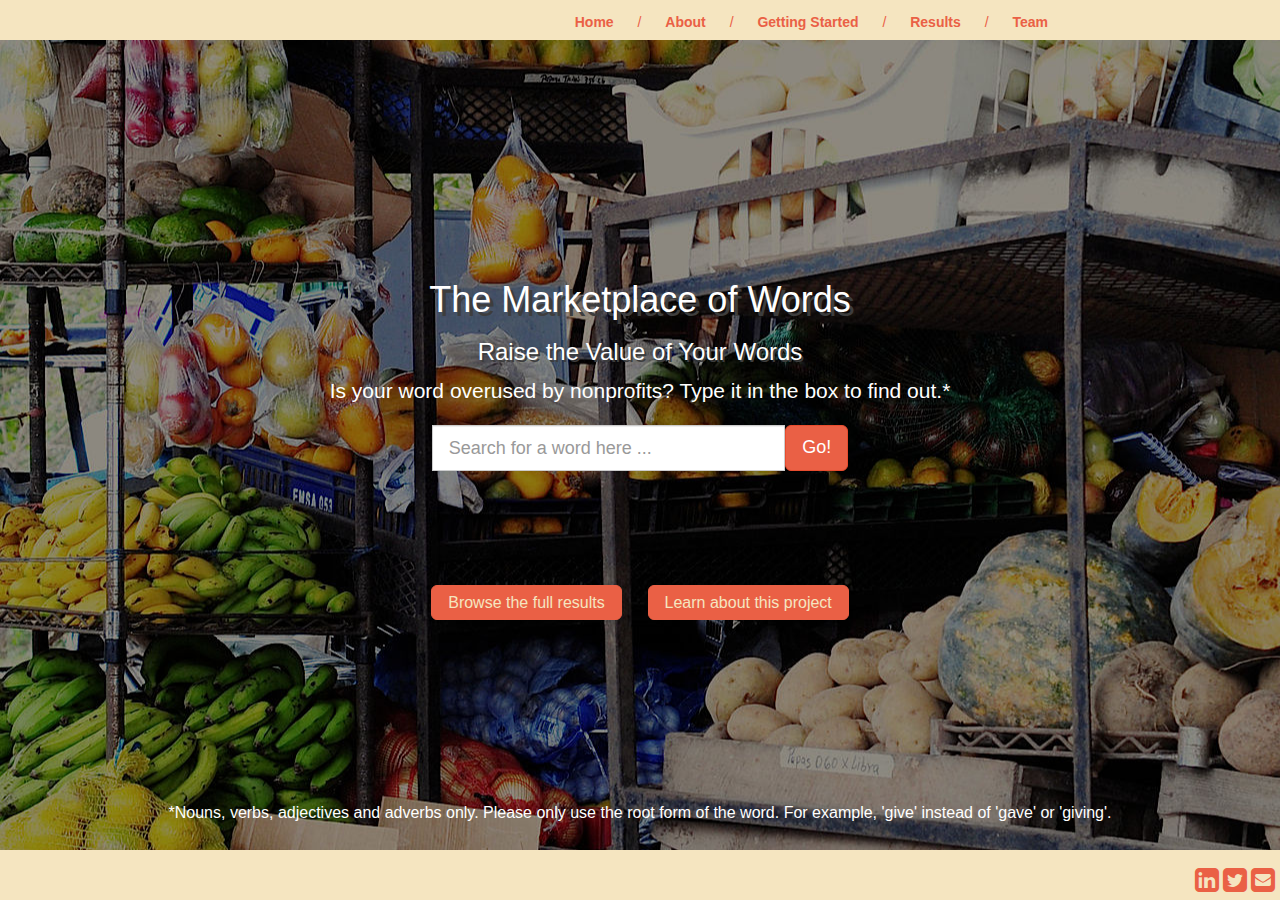
<file: index.html>
<head>
  <meta charset="utf-8">
  <meta http-equiv="X-UA-Compatible" content="IE=edge">
  <meta name="viewport" content="width=device-width, initial-scale=1.0">
  <meta name="description" content="We created The Marketplace of Words so that nonprofits can get the most value out of their words. We counted the words nonprofits use on their websites, and found the 1000 most frequently used adjectives, adverbs, nouns and verbs. We also looked at which pronouns nonprofits use the most on their websites.">
    <meta name="author" content="Tessa Srebro">
  <link rel="shortcut icon" href="../../docs-assets/ico/favicon.png">

  <title>The Marketplace of Words</title>

  <!-- Bootstrap core CSS -->
  <link href="/assets/css/main.css" rel="stylesheet">
  <link href="//maxcdn.bootstrapcdn.com/font-awesome/4.1.0/css/font-awesome.min.css" rel="stylesheet">

  <!-- HTML5 shim and Respond.js IE8 support of HTML5 elements and media queries -->
  <!--[if lt IE 9]>
    <script src="https://oss.maxcdn.com/libs/html5shiv/3.7.0/html5shiv.js"></script>
    <script src="https://oss.maxcdn.com/libs/respond.js/1.3.0/respond.min.js"></script>
  <![endif]-->
  <script>
    (function(i,s,o,g,r,a,m){i['GoogleAnalyticsObject']=r;i[r]=i[r]||function(){
    (i[r].q=i[r].q||[]).push(arguments)},i[r].l=1*new Date();a=s.createElement(o),
    m=s.getElementsByTagName(o)[0];a.async=1;a.src=g;m.parentNode.insertBefore(a,m)
    })(window,document,'script','//www.google-analytics.com/analytics.js','ga');

    ga('create', 'UA-53338718-1', 'auto');
    ga('send', 'pageview');

  </script>
</head>

<body>
  <div class="site-wrapper image-bg">
    <div class="site-wrapper-inner">
      <div class="cover-container">
        <div class="masthead clearfix">
          <div class="inner">
            <ul class="nav masthead-nav">
              <li class="active"><a href="index.html">Home</a></li>
              <li>/</li>
              <li><a href="about-project.html">About</a>
              </li>
              <li>/</li>
              <li><a href="getting_started.html">Getting Started</a></li>
              <li>/</li>
              <li><a href="results.html">Results</a>
              </li>
              <li>/</li>
              <li><a href="team.html">Team</a>
              </li>
            </ul>
          </div>
        </div>

        <div class="inner cover">
          <h1 class="cover-heading">The Marketplace of Words</h1>
          <h3 class="cover-subheading">Raise the Value of Your Words</h3>
          <p class="lead">Is your word overused by nonprofits? Type it in the box to find out.*</p>
          <div id="word-search"></div>
        </div>
      </div>
      <div class="main-buttons">
      <p class="lead">
        <a href="results.html" class="btn btn-lg btn-default">Browse the full results</a>
        <a href="about-project.html" class="btn btn-lg btn-default">Learn about this project</a>
      </p>
    </div>
      <div class="mastfoot">
          <p>
            *Nouns, verbs, adjectives and adverbs only. Please only use the root form of the word. For example, 'give' instead of 'gave' or 'giving'.
          </p>
      </div>
    </div>
</div>
<div class="connect">
  <a href="http://www.linkedin.com/in/tsrebro/"><i class="fa fa-linkedin-square fa-2x"></i></a>
  <a href="http://www.twitter.com/poet_tess"><i class="fa fa-twitter-square fa-2x"></i></a>
  <a href="mailto:t.srebro@gmail.com"><i class="fa fa-envelope-square fa-2x"></i></a>
</div>



  <!-- Bootstrap core JavaScript
  ================================================== -->
  <!-- Placed at the end of the document so the pages load faster -->
  <script src="https://code.jquery.com/jquery-1.10.2.min.js"></script>
  <script src="//cdnjs.cloudflare.com/ajax/libs/twitter-bootstrap/3.1.1/js/bootstrap.min.js"></script>
  <script src="assets/js/main.js"></script>



</body>
</file>
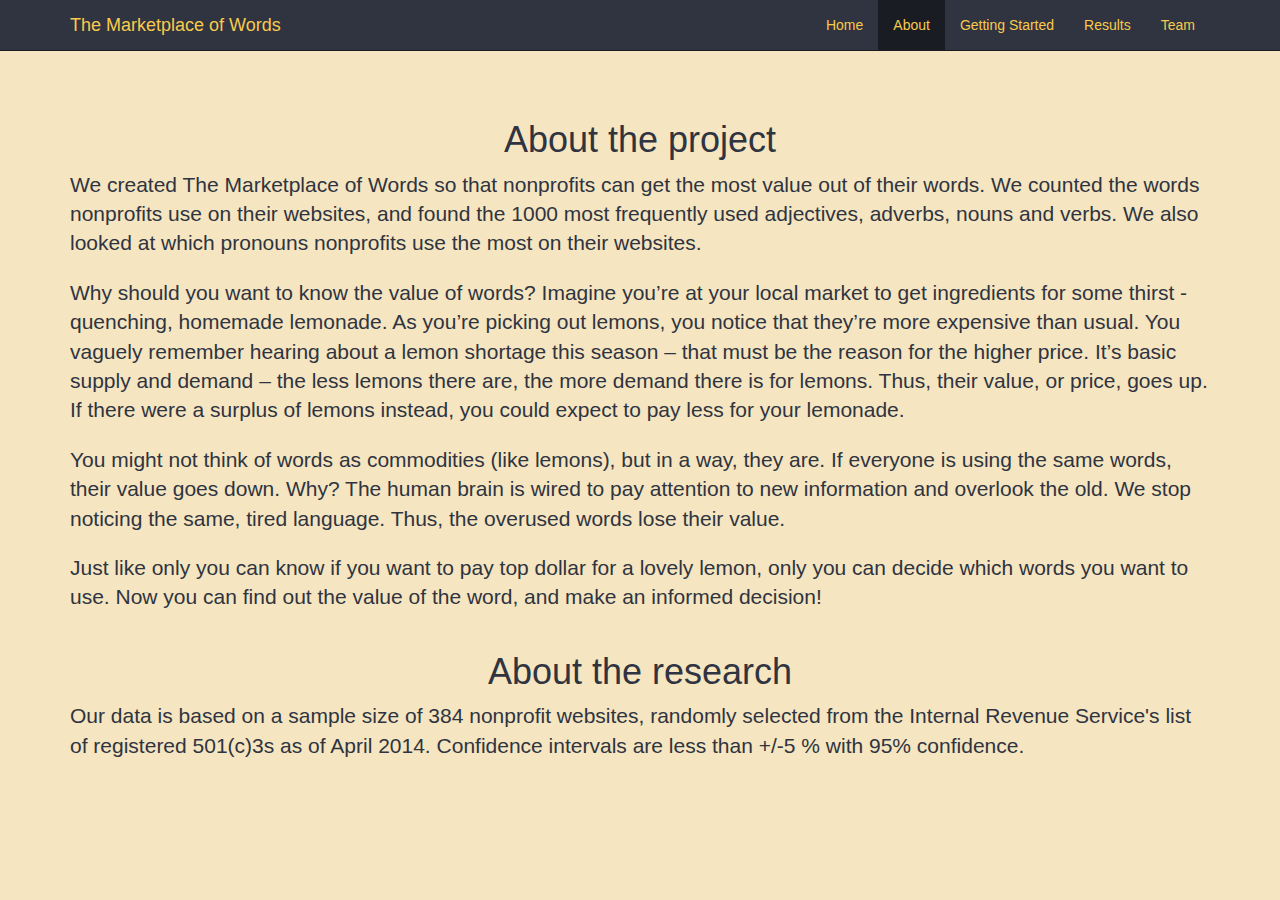
<file: about-project.html>
<!DOCTYPE html>
<html lang="en">

<head>
    <meta charset="utf-8">
    <meta http-equiv="X-UA-Compatible" content="IE=edge">
    <meta name="viewport" content="width=device-width, initial-scale=1.0">
    <meta name="description" content="We created The Marketplace of Words so that nonprofits can get the most value out of their words. We counted the words nonprofits use on their websites, and found the 1000 most frequently used adjectives, adverbs, nouns and verbs. We also looked at which pronouns nonprofits use the most on their websites.">
    <meta name="author" content="Tessa Srebro">
    <link rel="shortcut icon" href="../../docs-assets/ico/favicon.png">

    <title>The Marketplace of Words - About the project</title>

    <!-- Custom styles for this template -->
    <link href="assets/css/main.css" rel="stylesheet">

    <!-- HTML5 shim and Respond.js IE8 support of HTML5 elements and media queries -->
    <!--[if lt IE 9]>
      <script src="https://oss.maxcdn.com/libs/html5shiv/3.7.0/html5shiv.js"></script>
      <script src="https://oss.maxcdn.com/libs/respond.js/1.3.0/respond.min.js"></script>
    <![endif]-->
    <script>
      (function(i,s,o,g,r,a,m){i['GoogleAnalyticsObject']=r;i[r]=i[r]||function(){
      (i[r].q=i[r].q||[]).push(arguments)},i[r].l=1*new Date();a=s.createElement(o),
      m=s.getElementsByTagName(o)[0];a.async=1;a.src=g;m.parentNode.insertBefore(a,m)
      })(window,document,'script','//www.google-analytics.com/analytics.js','ga');

      ga('create', 'UA-53338718-1', 'auto');
      ga('send', 'pageview');

    </script>
</head>

<body>

    <div class="navbar navbar-inverse navbar-fixed-top" role="navigation">
        <div class="container">
            <div class="navbar-header">
                <button type="button" class="navbar-toggle" data-toggle="collapse" data-target=".navbar-collapse">
                    <span class="sr-only">Toggle navigation</span>
                    <span class="icon-bar"></span>
                    <span class="icon-bar"></span>
                    <span class="icon-bar"></span>
                </button>
                <span class="navbar-brand"><a href="index.html">The Marketplace of Words</a>
            </div>
            <div class="collapse navbar-collapse">
                <ul class="nav navbar-nav">
                    <li><a href="index.html">Home</a>
                    </li>
                    <li class="active"><a href="about-project.html">About</a>
                    </li>
                    <li><a href="getting_started.html">Getting Started</a></li>
                    <li><a href="results.html">Results</a>
                    <li><a href="team.html">Team</a>
                    </li>
                </ul>
            </div>
            <!--/.nav-collapse -->
        </div>
    </div>

    <div id="main">
      <div class="container">
        <h1>About the project</h1>
        <p class="lead text-left">
					We created The Marketplace of Words so that nonprofits can get the most value out of their words. We counted the words nonprofits use on their websites, and found the 1000 most frequently used adjectives, adverbs, nouns and verbs. We also looked at which pronouns nonprofits use the most on their websites.
        </p>
        <p class="lead text-left">
					Why should you want to know the value of words? Imagine you’re at your local market to get ingredients for some thirst -quenching, homemade lemonade. As you’re picking out lemons, you notice that they’re more expensive than usual. You vaguely remember hearing about a lemon shortage this season – that must be the reason for the higher price. It’s basic supply and demand – the less lemons there are, the more demand there is for lemons. Thus, their value, or price, goes up. If there were a surplus of lemons instead, you could expect to pay less for your lemonade.
        </p>
        <p class="lead text-left">
          You might not think of words as commodities (like lemons), but in a way, they are. If everyone is using the same words, their value goes down. Why? The human brain is wired to pay attention to new information and overlook the old. We stop noticing the same, tired language. Thus, the overused words lose their value.
        </p>
				<p class="lead text-left">
					Just like only you can know if you want to pay top dollar for a lovely lemon, only you can decide which words you want to use. Now you can find out the value of the word, and make an informed decision!
				</p>
      </div>
      <div class="container">
        <h1>About the research</h1>
        <p class="lead text-left">
        Our data is based on a sample size of 384 nonprofit websites, randomly selected from the Internal Revenue Service's list of registered 501(c)3s as of April 2014. Confidence intervals are less than +/-5 % with 95% confidence.
        </p>
      </div>
    </div>
    <!-- /.container -->


    <!-- Bootstrap core JavaScript
    ================================================== -->
    <!-- Placed at the end of the document so the pages load faster -->
    <script src="https://code.jquery.com/jquery-1.10.2.min.js"></script>
  <script src="//cdnjs.cloudflare.com/ajax/libs/twitter-bootstrap/3.1.1/js/bootstrap.min.js"></script>




</body>

</html>
</file>
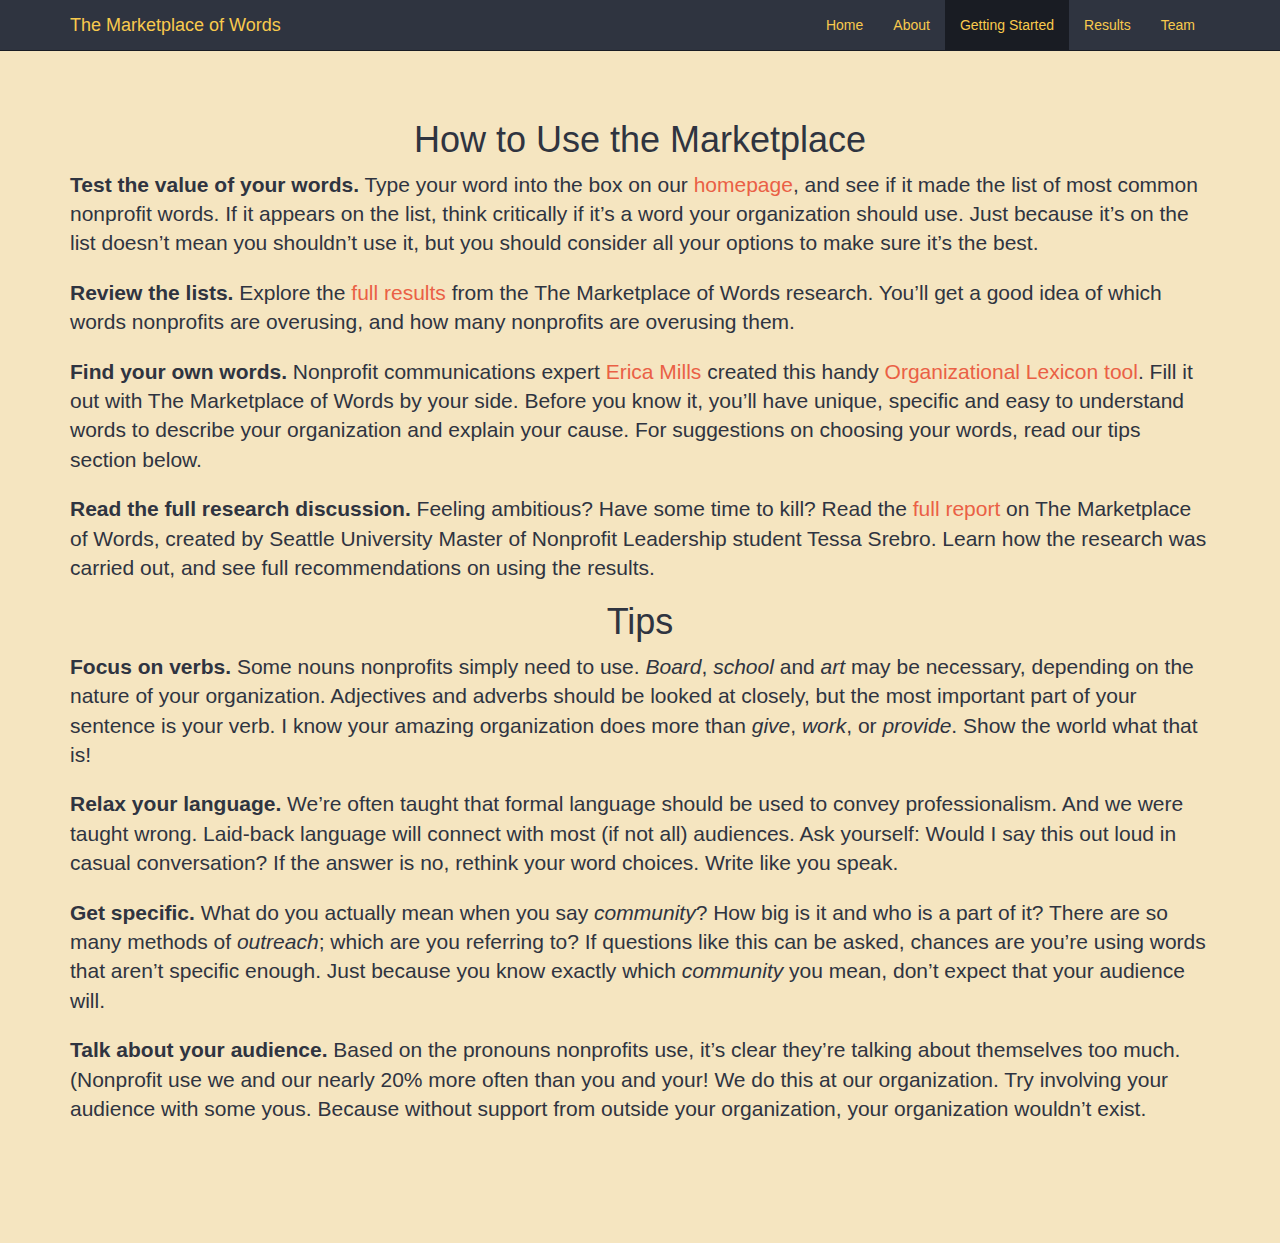
<file: getting_started.html>
<!DOCTYPE html>
<html lang="en">

<head>
    <meta charset="utf-8">
    <meta http-equiv="X-UA-Compatible" content="IE=edge">
    <meta name="viewport" content="width=device-width, initial-scale=1.0">
    <meta name="description" content="We created The Marketplace of Words so that nonprofits can get the most value out of their words. We counted the words nonprofits use on their websites, and found the 1000 most frequently used adjectives, adverbs, nouns and verbs. We also looked at which pronouns nonprofits use the most on their websites.">
    <meta name="author" content="Tessa Srebro">
    <link rel="shortcut icon" href="../../docs-assets/ico/favicon.png">

    <title>The Marketplace of Words - Getting Started</title>

    <!-- Custom styles for this template -->
    <link href="assets/css/main.css" rel="stylesheet">

    <!-- HTML5 shim and Respond.js IE8 support of HTML5 elements and media queries -->
    <!--[if lt IE 9]>
      <script src="https://oss.maxcdn.com/libs/html5shiv/3.7.0/html5shiv.js"></script>
      <script src="https://oss.maxcdn.com/libs/respond.js/1.3.0/respond.min.js"></script>
    <![endif]-->
    <script>
      (function(i,s,o,g,r,a,m){i['GoogleAnalyticsObject']=r;i[r]=i[r]||function(){
      (i[r].q=i[r].q||[]).push(arguments)},i[r].l=1*new Date();a=s.createElement(o),
      m=s.getElementsByTagName(o)[0];a.async=1;a.src=g;m.parentNode.insertBefore(a,m)
      })(window,document,'script','//www.google-analytics.com/analytics.js','ga');

      ga('create', 'UA-53338718-1', 'auto');
      ga('send', 'pageview');

    </script>
</head>

<body>

    <div class="navbar navbar-inverse navbar-fixed-top" role="navigation">
        <div class="container">
            <div class="navbar-header">
                <button type="button" class="navbar-toggle" data-toggle="collapse" data-target=".navbar-collapse">
                    <span class="sr-only">Toggle navigation</span>
                    <span class="icon-bar"></span>
                    <span class="icon-bar"></span>
                    <span class="icon-bar"></span>
                </button>
                <span class="navbar-brand"><a href="index.html">The Marketplace of Words</a>
            </div>
            <div class="collapse navbar-collapse">
                <ul class="nav navbar-nav">
                    <li><a href="index.html">Home</a>
                    </li>
                    <li><a href="about-project.html">About</a>
                    </li>
                    <li class="active"><a href="getting_started.html">Getting Started</a></li>
                    <li><a href="results.html">Results</a>
                    <li><a href="team.html">Team</a>
                    </li>
                </ul>
            </div>
            <!--/.nav-collapse -->
        </div>
    </div>

    <div id="main">
      <div class="container">
        <h1>How to Use the Marketplace</h1>
        <p class="lead text-left">
          <strong>Test the value of your words.</strong> Type your word into the box on our <a href="index.html">homepage</a>, and see if it made the list of most common nonprofit words. If it appears on the list, think critically if it’s a word your organization should use. Just because it’s on the list doesn’t mean you shouldn’t use it, but you should consider all your options to make sure it’s the best.
        </p>
        <p class="lead text-left">
          <strong>Review the lists.</strong> Explore the <a href="results.html">full results</a> from the The Marketplace of Words research. You’ll get a good idea of which words nonprofits are overusing, and how many nonprofits are overusing them.
        </p>
        <p class="lead text-left">
          <strong>Find your own words.</strong> Nonprofit communications expert <a href="http://www.claxonmarketing.com/about/about-erica/">Erica Mills</a> created this handy <a href="http://www.slideshare.net/ClaxonMarketing/org-lexicon-v1">Organizational Lexicon tool</a>. Fill it out with The Marketplace of Words by your side. Before you know it, you’ll have unique, specific and easy to understand words to describe your organization and explain your cause. For suggestions on choosing your words, read our tips section below.
        </p>
        <p class="lead text-left">
          <strong>Read the full research discussion.</strong> Feeling ambitious? Have some time to kill? Read the <a href="https://s3-us-west-2.amazonaws.com/marketplace-of-words/The+Marketplace+of+Words+Paper_TSrebro.pdf">full report</a> on The Marketplace of Words, created by Seattle University Master of Nonprofit Leadership student Tessa Srebro. Learn how the research was carried out, and see full recommendations on using the results.
        </p>
        <h1>Tips</h1>
        <p class="lead text-left">
          <strong>Focus on verbs.</strong> Some nouns nonprofits simply need to use. <em>Board</em>, <em>school</em> and <em>art</em> may be necessary, depending on the nature of your organization. Adjectives and adverbs should be looked at closely, but the most important part of your sentence is your verb. I know your amazing organization does more than <em>give</em>, <em>work</em>, or <em>provide</em>. Show the world what that is!
        </p>
        <p class="lead text-left">
          <strong>Relax your language.</strong> We’re often taught that formal language should be used to convey professionalism. And we were taught wrong. Laid-back language will connect with most (if not all) audiences. Ask yourself: Would I say this out loud in casual conversation? If the answer is no, rethink your word choices. Write like you speak.
        </p>
        <p class="lead text-left">
          <strong>Get specific.</strong> What do you actually mean when you say <em>community</em>? How big is it and who is a part of it? There are so many methods of <em>outreach</em>; which are you referring to? If questions like this can be asked, chances are you’re using words that aren’t specific enough. Just because you know exactly which <em>community</em> you mean, don’t expect that your audience will.
        </p>
        <p class="lead text-left">
          <strong>Talk about your audience.</strong> Based on the pronouns nonprofits use, it’s clear they’re talking about themselves too much. (Nonprofit use we and our nearly 20% more often than you and your! We do this at our organization. Try involving your audience with some yous. Because without support from outside your organization, your organization wouldn’t exist.
        </p>
      </div>
    </div>
    <!-- /.container -->


    <!-- Bootstrap core JavaScript
    ================================================== -->
    <!-- Placed at the end of the document so the pages load faster -->
    <script src="https://code.jquery.com/jquery-1.10.2.min.js"></script>
  <script src="//cdnjs.cloudflare.com/ajax/libs/twitter-bootstrap/3.1.1/js/bootstrap.min.js"></script>




</body>

</html>
</file>
<file: assets/css/main.css>
/* Generated by less 1.7.0 */
/*! normalize.css v3.0.0 | MIT License | git.io/normalize */
html {
  font-family: sans-serif;
  -ms-text-size-adjust: 100%;
  -webkit-text-size-adjust: 100%;
}
body {
  margin: 0;
}
article,
aside,
details,
figcaption,
figure,
footer,
header,
hgroup,
main,
nav,
section,
summary {
  display: block;
}
audio,
canvas,
progress,
video {
  display: inline-block;
  vertical-align: baseline;
}
audio:not([controls]) {
  display: none;
  height: 0;
}
[hidden],
template {
  display: none;
}
a {
  background: transparent;
}
a:active,
a:hover {
  outline: 0;
}
abbr[title] {
  border-bottom: 1px dotted;
}
b,
strong {
  font-weight: bold;
}
dfn {
  font-style: italic;
}
h1 {
  font-size: 2em;
  margin: 0.67em 0;
}
mark {
  background: #ff0;
  color: #000;
}
small {
  font-size: 80%;
}
sub,
sup {
  font-size: 75%;
  line-height: 0;
  position: relative;
  vertical-align: baseline;
}
sup {
  top: -0.5em;
}
sub {
  bottom: -0.25em;
}
img {
  border: 0;
}
svg:not(:root) {
  overflow: hidden;
}
figure {
  margin: 1em 40px;
}
hr {
  -moz-box-sizing: content-box;
  box-sizing: content-box;
  height: 0;
}
pre {
  overflow: auto;
}
code,
kbd,
pre,
samp {
  font-family: monospace, monospace;
  font-size: 1em;
}
button,
input,
optgroup,
select,
textarea {
  color: inherit;
  font: inherit;
  margin: 0;
}
button {
  overflow: visible;
}
button,
select {
  text-transform: none;
}
button,
html input[type="button"],
input[type="reset"],
input[type="submit"] {
  -webkit-appearance: button;
  cursor: pointer;
}
button[disabled],
html input[disabled] {
  cursor: default;
}
button::-moz-focus-inner,
input::-moz-focus-inner {
  border: 0;
  padding: 0;
}
input {
  line-height: normal;
}
input[type="checkbox"],
input[type="radio"] {
  box-sizing: border-box;
  padding: 0;
}
input[type="number"]::-webkit-inner-spin-button,
input[type="number"]::-webkit-outer-spin-button {
  height: auto;
}
input[type="search"] {
  -webkit-appearance: textfield;
  -moz-box-sizing: content-box;
  -webkit-box-sizing: content-box;
  box-sizing: content-box;
}
input[type="search"]::-webkit-search-cancel-button,
input[type="search"]::-webkit-search-decoration {
  -webkit-appearance: none;
}
fieldset {
  border: 1px solid #c0c0c0;
  margin: 0 2px;
  padding: 0.35em 0.625em 0.75em;
}
legend {
  border: 0;
  padding: 0;
}
textarea {
  overflow: auto;
}
optgroup {
  font-weight: bold;
}
table {
  border-collapse: collapse;
  border-spacing: 0;
}
td,
th {
  padding: 0;
}
@media print {
  * {
    text-shadow: none !important;
    color: #000 !important;
    background: transparent !important;
    box-shadow: none !important;
  }
  a,
  a:visited {
    text-decoration: underline;
  }
  a[href]:after {
    content: " (" attr(href) ")";
  }
  abbr[title]:after {
    content: " (" attr(title) ")";
  }
  a[href^="javascript:"]:after,
  a[href^="#"]:after {
    content: "";
  }
  pre,
  blockquote {
    border: 1px solid #999;
    page-break-inside: avoid;
  }
  thead {
    display: table-header-group;
  }
  tr,
  img {
    page-break-inside: avoid;
  }
  img {
    max-width: 100% !important;
  }
  p,
  h2,
  h3 {
    orphans: 3;
    widows: 3;
  }
  h2,
  h3 {
    page-break-after: avoid;
  }
  select {
    background: #fff !important;
  }
  .navbar {
    display: none;
  }
  .table td,
  .table th {
    background-color: #fff !important;
  }
  .btn > .caret,
  .dropup > .btn > .caret {
    border-top-color: #000 !important;
  }
  .label {
    border: 1px solid #000;
  }
  .table {
    border-collapse: collapse !important;
  }
  .table-bordered th,
  .table-bordered td {
    border: 1px solid #ddd !important;
  }
}
* {
  -webkit-box-sizing: border-box;
  -moz-box-sizing: border-box;
  box-sizing: border-box;
}
*:before,
*:after {
  -webkit-box-sizing: border-box;
  -moz-box-sizing: border-box;
  box-sizing: border-box;
}
html {
  font-size: 62.5%;
  -webkit-tap-highlight-color: rgba(0, 0, 0, 0);
}
body {
  font-family: "Helvetica Neue", Helvetica, Arial, sans-serif;
  font-size: 14px;
  line-height: 1.42857143;
  color: #2f3440;
  background-color: #f5e5c0;
}
input,
button,
select,
textarea {
  font-family: inherit;
  font-size: inherit;
  line-height: inherit;
}
a {
  color: #ea6045;
  text-decoration: none;
}
a:hover,
a:focus {
  color: #cc3517;
  text-decoration: underline;
}
a:focus {
  outline: thin dotted;
  outline: 5px auto -webkit-focus-ring-color;
  outline-offset: -2px;
}
figure {
  margin: 0;
}
img {
  vertical-align: middle;
}
.img-responsive,
.thumbnail > img,
.thumbnail a > img,
.carousel-inner > .item > img,
.carousel-inner > .item > a > img {
  display: block;
  max-width: 100%;
  height: auto;
}
.img-rounded {
  border-radius: 6px;
}
.img-thumbnail {
  padding: 4px;
  line-height: 1.42857143;
  background-color: #f5e5c0;
  border: 1px solid #dddddd;
  border-radius: 4px;
  -webkit-transition: all 0.2s ease-in-out;
  transition: all 0.2s ease-in-out;
  display: inline-block;
  max-width: 100%;
  height: auto;
}
.img-circle {
  border-radius: 50%;
}
hr {
  margin-top: 20px;
  margin-bottom: 20px;
  border: 0;
  border-top: 1px solid #f5e5c0;
}
.sr-only {
  position: absolute;
  width: 1px;
  height: 1px;
  margin: -1px;
  padding: 0;
  overflow: hidden;
  clip: rect(0, 0, 0, 0);
  border: 0;
}
h1,
h2,
h3,
h4,
h5,
h6,
.h1,
.h2,
.h3,
.h4,
.h5,
.h6 {
  font-family: inherit;
  font-weight: 500;
  line-height: 1.1;
  color: inherit;
}
h1 small,
h2 small,
h3 small,
h4 small,
h5 small,
h6 small,
.h1 small,
.h2 small,
.h3 small,
.h4 small,
.h5 small,
.h6 small,
h1 .small,
h2 .small,
h3 .small,
h4 .small,
h5 .small,
h6 .small,
.h1 .small,
.h2 .small,
.h3 .small,
.h4 .small,
.h5 .small,
.h6 .small {
  font-weight: normal;
  line-height: 1;
  color: #999999;
}
h1,
.h1,
h2,
.h2,
h3,
.h3 {
  margin-top: 20px;
  margin-bottom: 10px;
}
h1 small,
.h1 small,
h2 small,
.h2 small,
h3 small,
.h3 small,
h1 .small,
.h1 .small,
h2 .small,
.h2 .small,
h3 .small,
.h3 .small {
  font-size: 65%;
}
h4,
.h4,
h5,
.h5,
h6,
.h6 {
  margin-top: 10px;
  margin-bottom: 10px;
}
h4 small,
.h4 small,
h5 small,
.h5 small,
h6 small,
.h6 small,
h4 .small,
.h4 .small,
h5 .small,
.h5 .small,
h6 .small,
.h6 .small {
  font-size: 75%;
}
h1,
.h1 {
  font-size: 36px;
}
h2,
.h2 {
  font-size: 30px;
}
h3,
.h3 {
  font-size: 24px;
}
h4,
.h4 {
  font-size: 18px;
}
h5,
.h5 {
  font-size: 14px;
}
h6,
.h6 {
  font-size: 12px;
}
p {
  margin: 0 0 10px;
}
.lead {
  margin-bottom: 20px;
  font-size: 16px;
  font-weight: 200;
  line-height: 1.4;
}
@media (min-width: 768px) {
  .lead {
    font-size: 21px;
  }
}
small,
.small {
  font-size: 85%;
}
cite {
  font-style: normal;
}
.text-left {
  text-align: left;
}
.text-right {
  text-align: right;
}
.text-center {
  text-align: center;
}
.text-justify {
  text-align: justify;
}
.text-muted {
  color: #999999;
}
.text-primary {
  color: #ea6045;
}
a.text-primary:hover {
  color: #e23a1a;
}
.text-success {
  color: #3c763d;
}
a.text-success:hover {
  color: #2b542c;
}
.text-info {
  color: #31708f;
}
a.text-info:hover {
  color: #245269;
}
.text-warning {
  color: #8a6d3b;
}
a.text-warning:hover {
  color: #66512c;
}
.text-danger {
  color: #a94442;
}
a.text-danger:hover {
  color: #843534;
}
.bg-primary {
  color: #fff;
  background-color: #ea6045;
}
a.bg-primary:hover {
  background-color: #e23a1a;
}
.bg-success {
  background-color: #dff0d8;
}
a.bg-success:hover {
  background-color: #c1e2b3;
}
.bg-info {
  background-color: #d9edf7;
}
a.bg-info:hover {
  background-color: #afd9ee;
}
.bg-warning {
  background-color: #fcf8e3;
}
a.bg-warning:hover {
  background-color: #f7ecb5;
}
.bg-danger {
  background-color: #f2dede;
}
a.bg-danger:hover {
  background-color: #e4b9b9;
}
.page-header {
  padding-bottom: 9px;
  margin: 40px 0 20px;
  border-bottom: 1px solid #eeeeee;
}
ul,
ol {
  margin-top: 0;
  margin-bottom: 10px;
}
ul ul,
ol ul,
ul ol,
ol ol {
  margin-bottom: 0;
}
.list-unstyled {
  padding-left: 0;
  list-style: none;
}
.list-inline {
  padding-left: 0;
  list-style: none;
  margin-left: -5px;
}
.list-inline > li {
  display: inline-block;
  padding-left: 5px;
  padding-right: 5px;
}
dl {
  margin-top: 0;
  margin-bottom: 20px;
}
dt,
dd {
  line-height: 1.42857143;
}
dt {
  font-weight: bold;
}
dd {
  margin-left: 0;
}
@media (min-width: 768px) {
  .dl-horizontal dt {
    float: left;
    width: 160px;
    clear: left;
    text-align: right;
    overflow: hidden;
    text-overflow: ellipsis;
    white-space: nowrap;
  }
  .dl-horizontal dd {
    margin-left: 180px;
  }
}
abbr[title],
abbr[data-original-title] {
  cursor: help;
  border-bottom: 1px dotted #999999;
}
.initialism {
  font-size: 90%;
  text-transform: uppercase;
}
blockquote {
  padding: 10px 20px;
  margin: 0 0 20px;
  font-size: 17.5px;
  border-left: 5px solid #eeeeee;
}
blockquote p:last-child,
blockquote ul:last-child,
blockquote ol:last-child {
  margin-bottom: 0;
}
blockquote footer,
blockquote small,
blockquote .small {
  display: block;
  font-size: 80%;
  line-height: 1.42857143;
  color: #999999;
}
blockquote footer:before,
blockquote small:before,
blockquote .small:before {
  content: '\2014 \00A0';
}
.blockquote-reverse,
blockquote.pull-right {
  padding-right: 15px;
  padding-left: 0;
  border-right: 5px solid #eeeeee;
  border-left: 0;
  text-align: right;
}
.blockquote-reverse footer:before,
blockquote.pull-right footer:before,
.blockquote-reverse small:before,
blockquote.pull-right small:before,
.blockquote-reverse .small:before,
blockquote.pull-right .small:before {
  content: '';
}
.blockquote-reverse footer:after,
blockquote.pull-right footer:after,
.blockquote-reverse small:after,
blockquote.pull-right small:after,
.blockquote-reverse .small:after,
blockquote.pull-right .small:after {
  content: '\00A0 \2014';
}
blockquote:before,
blockquote:after {
  content: "";
}
address {
  margin-bottom: 20px;
  font-style: normal;
  line-height: 1.42857143;
}
code,
kbd,
pre,
samp {
  font-family: Menlo, Monaco, Consolas, "Courier New", monospace;
}
code {
  padding: 2px 4px;
  font-size: 90%;
  color: #c7254e;
  background-color: #f9f2f4;
  white-space: nowrap;
  border-radius: 4px;
}
kbd {
  padding: 2px 4px;
  font-size: 90%;
  color: #ffffff;
  background-color: #333333;
  border-radius: 3px;
  box-shadow: inset 0 -1px 0 rgba(0, 0, 0, 0.25);
}
pre {
  display: block;
  padding: 9.5px;
  margin: 0 0 10px;
  font-size: 13px;
  line-height: 1.42857143;
  word-break: break-all;
  word-wrap: break-word;
  color: #333333;
  background-color: #f5f5f5;
  border: 1px solid #cccccc;
  border-radius: 4px;
}
pre code {
  padding: 0;
  font-size: inherit;
  color: inherit;
  white-space: pre-wrap;
  background-color: transparent;
  border-radius: 0;
}
.pre-scrollable {
  max-height: 340px;
  overflow-y: scroll;
}
.container {
  margin-right: auto;
  margin-left: auto;
  padding-left: 15px;
  padding-right: 15px;
}
@media (min-width: 768px) {
  .container {
    width: 750px;
  }
}
@media (min-width: 992px) {
  .container {
    width: 970px;
  }
}
@media (min-width: 1200px) {
  .container {
    width: 1170px;
  }
}
.container-fluid {
  margin-right: auto;
  margin-left: auto;
  padding-left: 15px;
  padding-right: 15px;
}
.row {
  margin-left: -15px;
  margin-right: -15px;
}
.col-xs-1, .col-sm-1, .col-md-1, .col-lg-1, .col-xs-2, .col-sm-2, .col-md-2, .col-lg-2, .col-xs-3, .col-sm-3, .col-md-3, .col-lg-3, .col-xs-4, .col-sm-4, .col-md-4, .col-lg-4, .col-xs-5, .col-sm-5, .col-md-5, .col-lg-5, .col-xs-6, .col-sm-6, .col-md-6, .col-lg-6, .col-xs-7, .col-sm-7, .col-md-7, .col-lg-7, .col-xs-8, .col-sm-8, .col-md-8, .col-lg-8, .col-xs-9, .col-sm-9, .col-md-9, .col-lg-9, .col-xs-10, .col-sm-10, .col-md-10, .col-lg-10, .col-xs-11, .col-sm-11, .col-md-11, .col-lg-11, .col-xs-12, .col-sm-12, .col-md-12, .col-lg-12 {
  position: relative;
  min-height: 1px;
  padding-left: 15px;
  padding-right: 15px;
}
.col-xs-1, .col-xs-2, .col-xs-3, .col-xs-4, .col-xs-5, .col-xs-6, .col-xs-7, .col-xs-8, .col-xs-9, .col-xs-10, .col-xs-11, .col-xs-12 {
  float: left;
}
.col-xs-12 {
  width: 100%;
}
.col-xs-11 {
  width: 91.66666667%;
}
.col-xs-10 {
  width: 83.33333333%;
}
.col-xs-9 {
  width: 75%;
}
.col-xs-8 {
  width: 66.66666667%;
}
.col-xs-7 {
  width: 58.33333333%;
}
.col-xs-6 {
  width: 50%;
}
.col-xs-5 {
  width: 41.66666667%;
}
.col-xs-4 {
  width: 33.33333333%;
}
.col-xs-3 {
  width: 25%;
}
.col-xs-2 {
  width: 16.66666667%;
}
.col-xs-1 {
  width: 8.33333333%;
}
.col-xs-pull-12 {
  right: 100%;
}
.col-xs-pull-11 {
  right: 91.66666667%;
}
.col-xs-pull-10 {
  right: 83.33333333%;
}
.col-xs-pull-9 {
  right: 75%;
}
.col-xs-pull-8 {
  right: 66.66666667%;
}
.col-xs-pull-7 {
  right: 58.33333333%;
}
.col-xs-pull-6 {
  right: 50%;
}
.col-xs-pull-5 {
  right: 41.66666667%;
}
.col-xs-pull-4 {
  right: 33.33333333%;
}
.col-xs-pull-3 {
  right: 25%;
}
.col-xs-pull-2 {
  right: 16.66666667%;
}
.col-xs-pull-1 {
  right: 8.33333333%;
}
.col-xs-pull-0 {
  right: 0%;
}
.col-xs-push-12 {
  left: 100%;
}
.col-xs-push-11 {
  left: 91.66666667%;
}
.col-xs-push-10 {
  left: 83.33333333%;
}
.col-xs-push-9 {
  left: 75%;
}
.col-xs-push-8 {
  left: 66.66666667%;
}
.col-xs-push-7 {
  left: 58.33333333%;
}
.col-xs-push-6 {
  left: 50%;
}
.col-xs-push-5 {
  left: 41.66666667%;
}
.col-xs-push-4 {
  left: 33.33333333%;
}
.col-xs-push-3 {
  left: 25%;
}
.col-xs-push-2 {
  left: 16.66666667%;
}
.col-xs-push-1 {
  left: 8.33333333%;
}
.col-xs-push-0 {
  left: 0%;
}
.col-xs-offset-12 {
  margin-left: 100%;
}
.col-xs-offset-11 {
  margin-left: 91.66666667%;
}
.col-xs-offset-10 {
  margin-left: 83.33333333%;
}
.col-xs-offset-9 {
  margin-left: 75%;
}
.col-xs-offset-8 {
  margin-left: 66.66666667%;
}
.col-xs-offset-7 {
  margin-left: 58.33333333%;
}
.col-xs-offset-6 {
  margin-left: 50%;
}
.col-xs-offset-5 {
  margin-left: 41.66666667%;
}
.col-xs-offset-4 {
  margin-left: 33.33333333%;
}
.col-xs-offset-3 {
  margin-left: 25%;
}
.col-xs-offset-2 {
  margin-left: 16.66666667%;
}
.col-xs-offset-1 {
  margin-left: 8.33333333%;
}
.col-xs-offset-0 {
  margin-left: 0%;
}
@media (min-width: 768px) {
  .col-sm-1, .col-sm-2, .col-sm-3, .col-sm-4, .col-sm-5, .col-sm-6, .col-sm-7, .col-sm-8, .col-sm-9, .col-sm-10, .col-sm-11, .col-sm-12 {
    float: left;
  }
  .col-sm-12 {
    width: 100%;
  }
  .col-sm-11 {
    width: 91.66666667%;
  }
  .col-sm-10 {
    width: 83.33333333%;
  }
  .col-sm-9 {
    width: 75%;
  }
  .col-sm-8 {
    width: 66.66666667%;
  }
  .col-sm-7 {
    width: 58.33333333%;
  }
  .col-sm-6 {
    width: 50%;
  }
  .col-sm-5 {
    width: 41.66666667%;
  }
  .col-sm-4 {
    width: 33.33333333%;
  }
  .col-sm-3 {
    width: 25%;
  }
  .col-sm-2 {
    width: 16.66666667%;
  }
  .col-sm-1 {
    width: 8.33333333%;
  }
  .col-sm-pull-12 {
    right: 100%;
  }
  .col-sm-pull-11 {
    right: 91.66666667%;
  }
  .col-sm-pull-10 {
    right: 83.33333333%;
  }
  .col-sm-pull-9 {
    right: 75%;
  }
  .col-sm-pull-8 {
    right: 66.66666667%;
  }
  .col-sm-pull-7 {
    right: 58.33333333%;
  }
  .col-sm-pull-6 {
    right: 50%;
  }
  .col-sm-pull-5 {
    right: 41.66666667%;
  }
  .col-sm-pull-4 {
    right: 33.33333333%;
  }
  .col-sm-pull-3 {
    right: 25%;
  }
  .col-sm-pull-2 {
    right: 16.66666667%;
  }
  .col-sm-pull-1 {
    right: 8.33333333%;
  }
  .col-sm-pull-0 {
    right: 0%;
  }
  .col-sm-push-12 {
    left: 100%;
  }
  .col-sm-push-11 {
    left: 91.66666667%;
  }
  .col-sm-push-10 {
    left: 83.33333333%;
  }
  .col-sm-push-9 {
    left: 75%;
  }
  .col-sm-push-8 {
    left: 66.66666667%;
  }
  .col-sm-push-7 {
    left: 58.33333333%;
  }
  .col-sm-push-6 {
    left: 50%;
  }
  .col-sm-push-5 {
    left: 41.66666667%;
  }
  .col-sm-push-4 {
    left: 33.33333333%;
  }
  .col-sm-push-3 {
    left: 25%;
  }
  .col-sm-push-2 {
    left: 16.66666667%;
  }
  .col-sm-push-1 {
    left: 8.33333333%;
  }
  .col-sm-push-0 {
    left: 0%;
  }
  .col-sm-offset-12 {
    margin-left: 100%;
  }
  .col-sm-offset-11 {
    margin-left: 91.66666667%;
  }
  .col-sm-offset-10 {
    margin-left: 83.33333333%;
  }
  .col-sm-offset-9 {
    margin-left: 75%;
  }
  .col-sm-offset-8 {
    margin-left: 66.66666667%;
  }
  .col-sm-offset-7 {
    margin-left: 58.33333333%;
  }
  .col-sm-offset-6 {
    margin-left: 50%;
  }
  .col-sm-offset-5 {
    margin-left: 41.66666667%;
  }
  .col-sm-offset-4 {
    margin-left: 33.33333333%;
  }
  .col-sm-offset-3 {
    margin-left: 25%;
  }
  .col-sm-offset-2 {
    margin-left: 16.66666667%;
  }
  .col-sm-offset-1 {
    margin-left: 8.33333333%;
  }
  .col-sm-offset-0 {
    margin-left: 0%;
  }
}
@media (min-width: 992px) {
  .col-md-1, .col-md-2, .col-md-3, .col-md-4, .col-md-5, .col-md-6, .col-md-7, .col-md-8, .col-md-9, .col-md-10, .col-md-11, .col-md-12 {
    float: left;
  }
  .col-md-12 {
    width: 100%;
  }
  .col-md-11 {
    width: 91.66666667%;
  }
  .col-md-10 {
    width: 83.33333333%;
  }
  .col-md-9 {
    width: 75%;
  }
  .col-md-8 {
    width: 66.66666667%;
  }
  .col-md-7 {
    width: 58.33333333%;
  }
  .col-md-6 {
    width: 50%;
  }
  .col-md-5 {
    width: 41.66666667%;
  }
  .col-md-4 {
    width: 33.33333333%;
  }
  .col-md-3 {
    width: 25%;
  }
  .col-md-2 {
    width: 16.66666667%;
  }
  .col-md-1 {
    width: 8.33333333%;
  }
  .col-md-pull-12 {
    right: 100%;
  }
  .col-md-pull-11 {
    right: 91.66666667%;
  }
  .col-md-pull-10 {
    right: 83.33333333%;
  }
  .col-md-pull-9 {
    right: 75%;
  }
  .col-md-pull-8 {
    right: 66.66666667%;
  }
  .col-md-pull-7 {
    right: 58.33333333%;
  }
  .col-md-pull-6 {
    right: 50%;
  }
  .col-md-pull-5 {
    right: 41.66666667%;
  }
  .col-md-pull-4 {
    right: 33.33333333%;
  }
  .col-md-pull-3 {
    right: 25%;
  }
  .col-md-pull-2 {
    right: 16.66666667%;
  }
  .col-md-pull-1 {
    right: 8.33333333%;
  }
  .col-md-pull-0 {
    right: 0%;
  }
  .col-md-push-12 {
    left: 100%;
  }
  .col-md-push-11 {
    left: 91.66666667%;
  }
  .col-md-push-10 {
    left: 83.33333333%;
  }
  .col-md-push-9 {
    left: 75%;
  }
  .col-md-push-8 {
    left: 66.66666667%;
  }
  .col-md-push-7 {
    left: 58.33333333%;
  }
  .col-md-push-6 {
    left: 50%;
  }
  .col-md-push-5 {
    left: 41.66666667%;
  }
  .col-md-push-4 {
    left: 33.33333333%;
  }
  .col-md-push-3 {
    left: 25%;
  }
  .col-md-push-2 {
    left: 16.66666667%;
  }
  .col-md-push-1 {
    left: 8.33333333%;
  }
  .col-md-push-0 {
    left: 0%;
  }
  .col-md-offset-12 {
    margin-left: 100%;
  }
  .col-md-offset-11 {
    margin-left: 91.66666667%;
  }
  .col-md-offset-10 {
    margin-left: 83.33333333%;
  }
  .col-md-offset-9 {
    margin-left: 75%;
  }
  .col-md-offset-8 {
    margin-left: 66.66666667%;
  }
  .col-md-offset-7 {
    margin-left: 58.33333333%;
  }
  .col-md-offset-6 {
    margin-left: 50%;
  }
  .col-md-offset-5 {
    margin-left: 41.66666667%;
  }
  .col-md-offset-4 {
    margin-left: 33.33333333%;
  }
  .col-md-offset-3 {
    margin-left: 25%;
  }
  .col-md-offset-2 {
    margin-left: 16.66666667%;
  }
  .col-md-offset-1 {
    margin-left: 8.33333333%;
  }
  .col-md-offset-0 {
    margin-left: 0%;
  }
}
@media (min-width: 1200px) {
  .col-lg-1, .col-lg-2, .col-lg-3, .col-lg-4, .col-lg-5, .col-lg-6, .col-lg-7, .col-lg-8, .col-lg-9, .col-lg-10, .col-lg-11, .col-lg-12 {
    float: left;
  }
  .col-lg-12 {
    width: 100%;
  }
  .col-lg-11 {
    width: 91.66666667%;
  }
  .col-lg-10 {
    width: 83.33333333%;
  }
  .col-lg-9 {
    width: 75%;
  }
  .col-lg-8 {
    width: 66.66666667%;
  }
  .col-lg-7 {
    width: 58.33333333%;
  }
  .col-lg-6 {
    width: 50%;
  }
  .col-lg-5 {
    width: 41.66666667%;
  }
  .col-lg-4 {
    width: 33.33333333%;
  }
  .col-lg-3 {
    width: 25%;
  }
  .col-lg-2 {
    width: 16.66666667%;
  }
  .col-lg-1 {
    width: 8.33333333%;
  }
  .col-lg-pull-12 {
    right: 100%;
  }
  .col-lg-pull-11 {
    right: 91.66666667%;
  }
  .col-lg-pull-10 {
    right: 83.33333333%;
  }
  .col-lg-pull-9 {
    right: 75%;
  }
  .col-lg-pull-8 {
    right: 66.66666667%;
  }
  .col-lg-pull-7 {
    right: 58.33333333%;
  }
  .col-lg-pull-6 {
    right: 50%;
  }
  .col-lg-pull-5 {
    right: 41.66666667%;
  }
  .col-lg-pull-4 {
    right: 33.33333333%;
  }
  .col-lg-pull-3 {
    right: 25%;
  }
  .col-lg-pull-2 {
    right: 16.66666667%;
  }
  .col-lg-pull-1 {
    right: 8.33333333%;
  }
  .col-lg-pull-0 {
    right: 0%;
  }
  .col-lg-push-12 {
    left: 100%;
  }
  .col-lg-push-11 {
    left: 91.66666667%;
  }
  .col-lg-push-10 {
    left: 83.33333333%;
  }
  .col-lg-push-9 {
    left: 75%;
  }
  .col-lg-push-8 {
    left: 66.66666667%;
  }
  .col-lg-push-7 {
    left: 58.33333333%;
  }
  .col-lg-push-6 {
    left: 50%;
  }
  .col-lg-push-5 {
    left: 41.66666667%;
  }
  .col-lg-push-4 {
    left: 33.33333333%;
  }
  .col-lg-push-3 {
    left: 25%;
  }
  .col-lg-push-2 {
    left: 16.66666667%;
  }
  .col-lg-push-1 {
    left: 8.33333333%;
  }
  .col-lg-push-0 {
    left: 0%;
  }
  .col-lg-offset-12 {
    margin-left: 100%;
  }
  .col-lg-offset-11 {
    margin-left: 91.66666667%;
  }
  .col-lg-offset-10 {
    margin-left: 83.33333333%;
  }
  .col-lg-offset-9 {
    margin-left: 75%;
  }
  .col-lg-offset-8 {
    margin-left: 66.66666667%;
  }
  .col-lg-offset-7 {
    margin-left: 58.33333333%;
  }
  .col-lg-offset-6 {
    margin-left: 50%;
  }
  .col-lg-offset-5 {
    margin-left: 41.66666667%;
  }
  .col-lg-offset-4 {
    margin-left: 33.33333333%;
  }
  .col-lg-offset-3 {
    margin-left: 25%;
  }
  .col-lg-offset-2 {
    margin-left: 16.66666667%;
  }
  .col-lg-offset-1 {
    margin-left: 8.33333333%;
  }
  .col-lg-offset-0 {
    margin-left: 0%;
  }
}
table {
  max-width: 100%;
  background-color: transparent;
}
th {
  text-align: left;
}
.table {
  width: 100%;
  margin-bottom: 20px;
}
.table > thead > tr > th,
.table > tbody > tr > th,
.table > tfoot > tr > th,
.table > thead > tr > td,
.table > tbody > tr > td,
.table > tfoot > tr > td {
  padding: 8px;
  line-height: 1.42857143;
  vertical-align: top;
  border-top: 1px solid #dddddd;
}
.table > thead > tr > th {
  vertical-align: bottom;
  border-bottom: 2px solid #dddddd;
}
.table > caption + thead > tr:first-child > th,
.table > colgroup + thead > tr:first-child > th,
.table > thead:first-child > tr:first-child > th,
.table > caption + thead > tr:first-child > td,
.table > colgroup + thead > tr:first-child > td,
.table > thead:first-child > tr:first-child > td {
  border-top: 0;
}
.table > tbody + tbody {
  border-top: 2px solid #dddddd;
}
.table .table {
  background-color: #f5e5c0;
}
.table-condensed > thead > tr > th,
.table-condensed > tbody > tr > th,
.table-condensed > tfoot > tr > th,
.table-condensed > thead > tr > td,
.table-condensed > tbody > tr > td,
.table-condensed > tfoot > tr > td {
  padding: 5px;
}
.table-bordered {
  border: 1px solid #dddddd;
}
.table-bordered > thead > tr > th,
.table-bordered > tbody > tr > th,
.table-bordered > tfoot > tr > th,
.table-bordered > thead > tr > td,
.table-bordered > tbody > tr > td,
.table-bordered > tfoot > tr > td {
  border: 1px solid #dddddd;
}
.table-bordered > thead > tr > th,
.table-bordered > thead > tr > td {
  border-bottom-width: 2px;
}
.table-striped > tbody > tr:nth-child(odd) > td,
.table-striped > tbody > tr:nth-child(odd) > th {
  background-color: #f9f9f9;
}
.table-hover > tbody > tr:hover > td,
.table-hover > tbody > tr:hover > th {
  background-color: #f5f5f5;
}
table col[class*="col-"] {
  position: static;
  float: none;
  display: table-column;
}
table td[class*="col-"],
table th[class*="col-"] {
  position: static;
  float: none;
  display: table-cell;
}
.table > thead > tr > td.active,
.table > tbody > tr > td.active,
.table > tfoot > tr > td.active,
.table > thead > tr > th.active,
.table > tbody > tr > th.active,
.table > tfoot > tr > th.active,
.table > thead > tr.active > td,
.table > tbody > tr.active > td,
.table > tfoot > tr.active > td,
.table > thead > tr.active > th,
.table > tbody > tr.active > th,
.table > tfoot > tr.active > th {
  background-color: #f5f5f5;
}
.table-hover > tbody > tr > td.active:hover,
.table-hover > tbody > tr > th.active:hover,
.table-hover > tbody > tr.active:hover > td,
.table-hover > tbody > tr.active:hover > th {
  background-color: #e8e8e8;
}
.table > thead > tr > td.success,
.table > tbody > tr > td.success,
.table > tfoot > tr > td.success,
.table > thead > tr > th.success,
.table > tbody > tr > th.success,
.table > tfoot > tr > th.success,
.table > thead > tr.success > td,
.table > tbody > tr.success > td,
.table > tfoot > tr.success > td,
.table > thead > tr.success > th,
.table > tbody > tr.success > th,
.table > tfoot > tr.success > th {
  background-color: #dff0d8;
}
.table-hover > tbody > tr > td.success:hover,
.table-hover > tbody > tr > th.success:hover,
.table-hover > tbody > tr.success:hover > td,
.table-hover > tbody > tr.success:hover > th {
  background-color: #d0e9c6;
}
.table > thead > tr > td.info,
.table > tbody > tr > td.info,
.table > tfoot > tr > td.info,
.table > thead > tr > th.info,
.table > tbody > tr > th.info,
.table > tfoot > tr > th.info,
.table > thead > tr.info > td,
.table > tbody > tr.info > td,
.table > tfoot > tr.info > td,
.table > thead > tr.info > th,
.table > tbody > tr.info > th,
.table > tfoot > tr.info > th {
  background-color: #d9edf7;
}
.table-hover > tbody > tr > td.info:hover,
.table-hover > tbody > tr > th.info:hover,
.table-hover > tbody > tr.info:hover > td,
.table-hover > tbody > tr.info:hover > th {
  background-color: #c4e3f3;
}
.table > thead > tr > td.warning,
.table > tbody > tr > td.warning,
.table > tfoot > tr > td.warning,
.table > thead > tr > th.warning,
.table > tbody > tr > th.warning,
.table > tfoot > tr > th.warning,
.table > thead > tr.warning > td,
.table > tbody > tr.warning > td,
.table > tfoot > tr.warning > td,
.table > thead > tr.warning > th,
.table > tbody > tr.warning > th,
.table > tfoot > tr.warning > th {
  background-color: #fcf8e3;
}
.table-hover > tbody > tr > td.warning:hover,
.table-hover > tbody > tr > th.warning:hover,
.table-hover > tbody > tr.warning:hover > td,
.table-hover > tbody > tr.warning:hover > th {
  background-color: #faf2cc;
}
.table > thead > tr > td.danger,
.table > tbody > tr > td.danger,
.table > tfoot > tr > td.danger,
.table > thead > tr > th.danger,
.table > tbody > tr > th.danger,
.table > tfoot > tr > th.danger,
.table > thead > tr.danger > td,
.table > tbody > tr.danger > td,
.table > tfoot > tr.danger > td,
.table > thead > tr.danger > th,
.table > tbody > tr.danger > th,
.table > tfoot > tr.danger > th {
  background-color: #f2dede;
}
.table-hover > tbody > tr > td.danger:hover,
.table-hover > tbody > tr > th.danger:hover,
.table-hover > tbody > tr.danger:hover > td,
.table-hover > tbody > tr.danger:hover > th {
  background-color: #ebcccc;
}
@media (max-width: 767px) {
  .table-responsive {
    width: 100%;
    margin-bottom: 15px;
    overflow-y: hidden;
    overflow-x: scroll;
    -ms-overflow-style: -ms-autohiding-scrollbar;
    border: 1px solid #dddddd;
    -webkit-overflow-scrolling: touch;
  }
  .table-responsive > .table {
    margin-bottom: 0;
  }
  .table-responsive > .table > thead > tr > th,
  .table-responsive > .table > tbody > tr > th,
  .table-responsive > .table > tfoot > tr > th,
  .table-responsive > .table > thead > tr > td,
  .table-responsive > .table > tbody > tr > td,
  .table-responsive > .table > tfoot > tr > td {
    white-space: nowrap;
  }
  .table-responsive > .table-bordered {
    border: 0;
  }
  .table-responsive > .table-bordered > thead > tr > th:first-child,
  .table-responsive > .table-bordered > tbody > tr > th:first-child,
  .table-responsive > .table-bordered > tfoot > tr > th:first-child,
  .table-responsive > .table-bordered > thead > tr > td:first-child,
  .table-responsive > .table-bordered > tbody > tr > td:first-child,
  .table-responsive > .table-bordered > tfoot > tr > td:first-child {
    border-left: 0;
  }
  .table-responsive > .table-bordered > thead > tr > th:last-child,
  .table-responsive > .table-bordered > tbody > tr > th:last-child,
  .table-responsive > .table-bordered > tfoot > tr > th:last-child,
  .table-responsive > .table-bordered > thead > tr > td:last-child,
  .table-responsive > .table-bordered > tbody > tr > td:last-child,
  .table-responsive > .table-bordered > tfoot > tr > td:last-child {
    border-right: 0;
  }
  .table-responsive > .table-bordered > tbody > tr:last-child > th,
  .table-responsive > .table-bordered > tfoot > tr:last-child > th,
  .table-responsive > .table-bordered > tbody > tr:last-child > td,
  .table-responsive > .table-bordered > tfoot > tr:last-child > td {
    border-bottom: 0;
  }
}
fieldset {
  padding: 0;
  margin: 0;
  border: 0;
  min-width: 0;
}
legend {
  display: block;
  width: 100%;
  padding: 0;
  margin-bottom: 20px;
  font-size: 21px;
  line-height: inherit;
  color: #333333;
  border: 0;
  border-bottom: 1px solid #e5e5e5;
}
label {
  display: inline-block;
  margin-bottom: 5px;
  font-weight: bold;
}
input[type="search"] {
  -webkit-box-sizing: border-box;
  -moz-box-sizing: border-box;
  box-sizing: border-box;
}
input[type="radio"],
input[type="checkbox"] {
  margin: 4px 0 0;
  margin-top: 1px \9;
  /* IE8-9 */
  line-height: normal;
}
input[type="file"] {
  display: block;
}
input[type="range"] {
  display: block;
  width: 100%;
}
select[multiple],
select[size] {
  height: auto;
}
input[type="file"]:focus,
input[type="radio"]:focus,
input[type="checkbox"]:focus {
  outline: thin dotted;
  outline: 5px auto -webkit-focus-ring-color;
  outline-offset: -2px;
}
output {
  display: block;
  padding-top: 7px;
  font-size: 14px;
  line-height: 1.42857143;
  color: #555555;
}
.form-control {
  display: block;
  width: 100%;
  height: 34px;
  padding: 6px 12px;
  font-size: 14px;
  line-height: 1.42857143;
  color: #555555;
  background-color: #ffffff;
  background-image: none;
  border: 1px solid #cccccc;
  border-radius: 4px;
  -webkit-box-shadow: inset 0 1px 1px rgba(0, 0, 0, 0.075);
  box-shadow: inset 0 1px 1px rgba(0, 0, 0, 0.075);
  -webkit-transition: border-color ease-in-out .15s, box-shadow ease-in-out .15s;
  transition: border-color ease-in-out .15s, box-shadow ease-in-out .15s;
}
.form-control:focus {
  border-color: #66afe9;
  outline: 0;
  -webkit-box-shadow: inset 0 1px 1px rgba(0,0,0,.075), 0 0 8px rgba(102, 175, 233, 0.6);
  box-shadow: inset 0 1px 1px rgba(0,0,0,.075), 0 0 8px rgba(102, 175, 233, 0.6);
}
.form-control::-moz-placeholder {
  color: #999999;
  opacity: 1;
}
.form-control:-ms-input-placeholder {
  color: #999999;
}
.form-control::-webkit-input-placeholder {
  color: #999999;
}
.form-control[disabled],
.form-control[readonly],
fieldset[disabled] .form-control {
  cursor: not-allowed;
  background-color: #eeeeee;
  opacity: 1;
}
textarea.form-control {
  height: auto;
}
input[type="search"] {
  -webkit-appearance: none;
}
input[type="date"] {
  line-height: 34px;
}
.form-group {
  margin-bottom: 15px;
}
.radio,
.checkbox {
  display: block;
  min-height: 20px;
  margin-top: 10px;
  margin-bottom: 10px;
  padding-left: 20px;
}
.radio label,
.checkbox label {
  display: inline;
  font-weight: normal;
  cursor: pointer;
}
.radio input[type="radio"],
.radio-inline input[type="radio"],
.checkbox input[type="checkbox"],
.checkbox-inline input[type="checkbox"] {
  float: left;
  margin-left: -20px;
}
.radio + .radio,
.checkbox + .checkbox {
  margin-top: -5px;
}
.radio-inline,
.checkbox-inline {
  display: inline-block;
  padding-left: 20px;
  margin-bottom: 0;
  vertical-align: middle;
  font-weight: normal;
  cursor: pointer;
}
.radio-inline + .radio-inline,
.checkbox-inline + .checkbox-inline {
  margin-top: 0;
  margin-left: 10px;
}
input[type="radio"][disabled],
input[type="checkbox"][disabled],
.radio[disabled],
.radio-inline[disabled],
.checkbox[disabled],
.checkbox-inline[disabled],
fieldset[disabled] input[type="radio"],
fieldset[disabled] input[type="checkbox"],
fieldset[disabled] .radio,
fieldset[disabled] .radio-inline,
fieldset[disabled] .checkbox,
fieldset[disabled] .checkbox-inline {
  cursor: not-allowed;
}
.input-sm {
  height: 30px;
  padding: 5px 10px;
  font-size: 12px;
  line-height: 1.5;
  border-radius: 3px;
}
select.input-sm {
  height: 30px;
  line-height: 30px;
}
textarea.input-sm,
select[multiple].input-sm {
  height: auto;
}
.input-lg {
  height: 46px;
  padding: 10px 16px;
  font-size: 18px;
  line-height: 1.33;
  border-radius: 6px;
}
select.input-lg {
  height: 46px;
  line-height: 46px;
}
textarea.input-lg,
select[multiple].input-lg {
  height: auto;
}
.has-feedback {
  position: relative;
}
.has-feedback .form-control {
  padding-right: 42.5px;
}
.has-feedback .form-control-feedback {
  position: absolute;
  top: 25px;
  right: 0;
  display: block;
  width: 34px;
  height: 34px;
  line-height: 34px;
  text-align: center;
}
.has-success .help-block,
.has-success .control-label,
.has-success .radio,
.has-success .checkbox,
.has-success .radio-inline,
.has-success .checkbox-inline {
  color: #3c763d;
}
.has-success .form-control {
  border-color: #3c763d;
  -webkit-box-shadow: inset 0 1px 1px rgba(0, 0, 0, 0.075);
  box-shadow: inset 0 1px 1px rgba(0, 0, 0, 0.075);
}
.has-success .form-control:focus {
  border-color: #2b542c;
  -webkit-box-shadow: inset 0 1px 1px rgba(0, 0, 0, 0.075), 0 0 6px #67b168;
  box-shadow: inset 0 1px 1px rgba(0, 0, 0, 0.075), 0 0 6px #67b168;
}
.has-success .input-group-addon {
  color: #3c763d;
  border-color: #3c763d;
  background-color: #dff0d8;
}
.has-success .form-control-feedback {
  color: #3c763d;
}
.has-warning .help-block,
.has-warning .control-label,
.has-warning .radio,
.has-warning .checkbox,
.has-warning .radio-inline,
.has-warning .checkbox-inline {
  color: #8a6d3b;
}
.has-warning .form-control {
  border-color: #8a6d3b;
  -webkit-box-shadow: inset 0 1px 1px rgba(0, 0, 0, 0.075);
  box-shadow: inset 0 1px 1px rgba(0, 0, 0, 0.075);
}
.has-warning .form-control:focus {
  border-color: #66512c;
  -webkit-box-shadow: inset 0 1px 1px rgba(0, 0, 0, 0.075), 0 0 6px #c0a16b;
  box-shadow: inset 0 1px 1px rgba(0, 0, 0, 0.075), 0 0 6px #c0a16b;
}
.has-warning .input-group-addon {
  color: #8a6d3b;
  border-color: #8a6d3b;
  background-color: #fcf8e3;
}
.has-warning .form-control-feedback {
  color: #8a6d3b;
}
.has-error .help-block,
.has-error .control-label,
.has-error .radio,
.has-error .checkbox,
.has-error .radio-inline,
.has-error .checkbox-inline {
  color: #a94442;
}
.has-error .form-control {
  border-color: #a94442;
  -webkit-box-shadow: inset 0 1px 1px rgba(0, 0, 0, 0.075);
  box-shadow: inset 0 1px 1px rgba(0, 0, 0, 0.075);
}
.has-error .form-control:focus {
  border-color: #843534;
  -webkit-box-shadow: inset 0 1px 1px rgba(0, 0, 0, 0.075), 0 0 6px #ce8483;
  box-shadow: inset 0 1px 1px rgba(0, 0, 0, 0.075), 0 0 6px #ce8483;
}
.has-error .input-group-addon {
  color: #a94442;
  border-color: #a94442;
  background-color: #f2dede;
}
.has-error .form-control-feedback {
  color: #a94442;
}
.form-control-static {
  margin-bottom: 0;
}
.help-block {
  display: block;
  margin-top: 5px;
  margin-bottom: 10px;
  color: #65708a;
}
@media (min-width: 768px) {
  .form-inline .form-group {
    display: inline-block;
    margin-bottom: 0;
    vertical-align: middle;
  }
  .form-inline .form-control {
    display: inline-block;
    width: auto;
    vertical-align: middle;
  }
  .form-inline .input-group > .form-control {
    width: 100%;
  }
  .form-inline .control-label {
    margin-bottom: 0;
    vertical-align: middle;
  }
  .form-inline .radio,
  .form-inline .checkbox {
    display: inline-block;
    margin-top: 0;
    margin-bottom: 0;
    padding-left: 0;
    vertical-align: middle;
  }
  .form-inline .radio input[type="radio"],
  .form-inline .checkbox input[type="checkbox"] {
    float: none;
    margin-left: 0;
  }
  .form-inline .has-feedback .form-control-feedback {
    top: 0;
  }
}
.form-horizontal .control-label,
.form-horizontal .radio,
.form-horizontal .checkbox,
.form-horizontal .radio-inline,
.form-horizontal .checkbox-inline {
  margin-top: 0;
  margin-bottom: 0;
  padding-top: 7px;
}
.form-horizontal .radio,
.form-horizontal .checkbox {
  min-height: 27px;
}
.form-horizontal .form-group {
  margin-left: -15px;
  margin-right: -15px;
}
.form-horizontal .form-control-static {
  padding-top: 7px;
}
@media (min-width: 768px) {
  .form-horizontal .control-label {
    text-align: right;
  }
}
.form-horizontal .has-feedback .form-control-feedback {
  top: 0;
  right: 15px;
}
.btn {
  display: inline-block;
  margin-bottom: 0;
  font-weight: normal;
  text-align: center;
  vertical-align: middle;
  cursor: pointer;
  background-image: none;
  border: 1px solid transparent;
  white-space: nowrap;
  padding: 6px 12px;
  font-size: 14px;
  line-height: 1.42857143;
  border-radius: 4px;
  -webkit-user-select: none;
  -moz-user-select: none;
  -ms-user-select: none;
  user-select: none;
}
.btn:focus,
.btn:active:focus,
.btn.active:focus {
  outline: thin dotted;
  outline: 5px auto -webkit-focus-ring-color;
  outline-offset: -2px;
}
.btn:hover,
.btn:focus {
  color: #333333;
  text-decoration: none;
}
.btn:active,
.btn.active {
  outline: 0;
  background-image: none;
  -webkit-box-shadow: inset 0 3px 5px rgba(0, 0, 0, 0.125);
  box-shadow: inset 0 3px 5px rgba(0, 0, 0, 0.125);
}
.btn.disabled,
.btn[disabled],
fieldset[disabled] .btn {
  cursor: not-allowed;
  pointer-events: none;
  opacity: 0.65;
  filter: alpha(opacity=65);
  -webkit-box-shadow: none;
  box-shadow: none;
}
.btn-default {
  color: #f5e5c0;
  background-color: #ea6045;
  border-color: #ea6045;
  margin-top: 10px;
}
.btn-default:hover,
.btn-default:focus,
.btn-default:active,
.btn-default.active,
.open .dropdown-toggle.btn-default {
  color: #f5e5c0;
  background-color: #EC4321;
  border-color: #EC4321;
}
.btn-default:active,
.btn-default.active,
.open .dropdown-toggle.btn-default {
  background-image: none;
}
.btn-default.disabled,
.btn-default[disabled],
fieldset[disabled] .btn-default,
.btn-default.disabled:hover,
.btn-default[disabled]:hover,
fieldset[disabled] .btn-default:hover,
.btn-default.disabled:focus,
.btn-default[disabled]:focus,
fieldset[disabled] .btn-default:focus,
.btn-default.disabled:active,
.btn-default[disabled]:active,
fieldset[disabled] .btn-default:active,
.btn-default.disabled.active,
.btn-default[disabled].active,
fieldset[disabled] .btn-default.active {
  background-color: #ffffff;
  border-color: #cccccc;
}
.btn-default .badge {
  color: #ffffff;
  background-color: #333333;
}
.btn-primary {
  color: #ffffff;
  background-color: #ea6045;
  border-color: #e74c2e;
}
.btn-primary:hover,
.btn-primary:focus,
.btn-primary:active,
.btn-primary.active,
.open .dropdown-toggle.btn-primary {
  color: #ffffff;
  background-color: #e64120;
  border-color: #c23216;
}
.btn-primary:active,
.btn-primary.active,
.open .dropdown-toggle.btn-primary {
  background-image: none;
}
.btn-primary.disabled,
.btn-primary[disabled],
fieldset[disabled] .btn-primary,
.btn-primary.disabled:hover,
.btn-primary[disabled]:hover,
fieldset[disabled] .btn-primary:hover,
.btn-primary.disabled:focus,
.btn-primary[disabled]:focus,
fieldset[disabled] .btn-primary:focus,
.btn-primary.disabled:active,
.btn-primary[disabled]:active,
fieldset[disabled] .btn-primary:active,
.btn-primary.disabled.active,
.btn-primary[disabled].active,
fieldset[disabled] .btn-primary.active {
  background-color: #ea6045;
  border-color: #e74c2e;
}
.btn-primary .badge {
  color: #ea6045;
  background-color: #ffffff;
}
.btn-success {
  color: #ffffff;
  background-color: #5cb85c;
  border-color: #4cae4c;
}
.btn-success:hover,
.btn-success:focus,
.btn-success:active,
.btn-success.active,
.open .dropdown-toggle.btn-success {
  color: #ffffff;
  background-color: #47a447;
  border-color: #398439;
}
.btn-success:active,
.btn-success.active,
.open .dropdown-toggle.btn-success {
  background-image: none;
}
.btn-success.disabled,
.btn-success[disabled],
fieldset[disabled] .btn-success,
.btn-success.disabled:hover,
.btn-success[disabled]:hover,
fieldset[disabled] .btn-success:hover,
.btn-success.disabled:focus,
.btn-success[disabled]:focus,
fieldset[disabled] .btn-success:focus,
.btn-success.disabled:active,
.btn-success[disabled]:active,
fieldset[disabled] .btn-success:active,
.btn-success.disabled.active,
.btn-success[disabled].active,
fieldset[disabled] .btn-success.active {
  background-color: #5cb85c;
  border-color: #4cae4c;
}
.btn-success .badge {
  color: #5cb85c;
  background-color: #ffffff;
}
.btn-info {
  color: #ffffff;
  background-color: #5bc0de;
  border-color: #46b8da;
}
.btn-info:hover,
.btn-info:focus,
.btn-info:active,
.btn-info.active,
.open .dropdown-toggle.btn-info {
  color: #ffffff;
  background-color: #39b3d7;
  border-color: #269abc;
}
.btn-info:active,
.btn-info.active,
.open .dropdown-toggle.btn-info {
  background-image: none;
}
.btn-info.disabled,
.btn-info[disabled],
fieldset[disabled] .btn-info,
.btn-info.disabled:hover,
.btn-info[disabled]:hover,
fieldset[disabled] .btn-info:hover,
.btn-info.disabled:focus,
.btn-info[disabled]:focus,
fieldset[disabled] .btn-info:focus,
.btn-info.disabled:active,
.btn-info[disabled]:active,
fieldset[disabled] .btn-info:active,
.btn-info.disabled.active,
.btn-info[disabled].active,
fieldset[disabled] .btn-info.active {
  background-color: #5bc0de;
  border-color: #46b8da;
}
.btn-info .badge {
  color: #5bc0de;
  background-color: #ffffff;
}
.btn-warning {
  color: #ffffff;
  background-color: #f0ad4e;
  border-color: #eea236;
}
.btn-warning:hover,
.btn-warning:focus,
.btn-warning:active,
.btn-warning.active,
.open .dropdown-toggle.btn-warning {
  color: #ffffff;
  background-color: #ed9c28;
  border-color: #d58512;
}
.btn-warning:active,
.btn-warning.active,
.open .dropdown-toggle.btn-warning {
  background-image: none;
}
.btn-warning.disabled,
.btn-warning[disabled],
fieldset[disabled] .btn-warning,
.btn-warning.disabled:hover,
.btn-warning[disabled]:hover,
fieldset[disabled] .btn-warning:hover,
.btn-warning.disabled:focus,
.btn-warning[disabled]:focus,
fieldset[disabled] .btn-warning:focus,
.btn-warning.disabled:active,
.btn-warning[disabled]:active,
fieldset[disabled] .btn-warning:active,
.btn-warning.disabled.active,
.btn-warning[disabled].active,
fieldset[disabled] .btn-warning.active {
  background-color: #f0ad4e;
  border-color: #eea236;
}
.btn-warning .badge {
  color: #f0ad4e;
  background-color: #ffffff;
}
.btn-danger {
  color: #ffffff;
  background-color: #d9534f;
  border-color: #d43f3a;
}
.btn-danger:hover,
.btn-danger:focus,
.btn-danger:active,
.btn-danger.active,
.open .dropdown-toggle.btn-danger {
  color: #ffffff;
  background-color: #d2322d;
  border-color: #ac2925;
}
.btn-danger:active,
.btn-danger.active,
.open .dropdown-toggle.btn-danger {
  background-image: none;
}
.btn-danger.disabled,
.btn-danger[disabled],
fieldset[disabled] .btn-danger,
.btn-danger.disabled:hover,
.btn-danger[disabled]:hover,
fieldset[disabled] .btn-danger:hover,
.btn-danger.disabled:focus,
.btn-danger[disabled]:focus,
fieldset[disabled] .btn-danger:focus,
.btn-danger.disabled:active,
.btn-danger[disabled]:active,
fieldset[disabled] .btn-danger:active,
.btn-danger.disabled.active,
.btn-danger[disabled].active,
fieldset[disabled] .btn-danger.active {
  background-color: #d9534f;
  border-color: #d43f3a;
}
.btn-danger .badge {
  color: #d9534f;
  background-color: #ffffff;
}
.btn-link {
  color: #ea6045;
  font-weight: normal;
  cursor: pointer;
  border-radius: 0;
}
.btn-link,
.btn-link:active,
.btn-link[disabled],
fieldset[disabled] .btn-link {
  background-color: transparent;
  -webkit-box-shadow: none;
  box-shadow: none;
}
.btn-link,
.btn-link:hover,
.btn-link:focus,
.btn-link:active {
  border-color: transparent;
}
.btn-link:hover,
.btn-link:focus {
  color: #cc3517;
  text-decoration: underline;
  background-color: transparent;
}
.btn-link[disabled]:hover,
fieldset[disabled] .btn-link:hover,
.btn-link[disabled]:focus,
fieldset[disabled] .btn-link:focus {
  color: #999999;
  text-decoration: none;
}
.btn-lg,
.btn-group-lg > .btn {
  padding: 6px 16px;
  font-size: 16px;
  line-height: 1.33;
  border-radius: 6px;
  margin-left: 10px;
  margin-right: 10px;
}
.btn-sm,
.btn-group-sm > .btn {
  padding: 5px 10px;
  font-size: 12px;
  line-height: 1.5;
  border-radius: 3px;
}
.btn-xs,
.btn-group-xs > .btn {
  padding: 1px 5px;
  font-size: 12px;
  line-height: 1.5;
  border-radius: 3px;
}
.btn-block {
  display: block;
  width: 100%;
  padding-left: 0;
  padding-right: 0;
}
.btn-block + .btn-block {
  margin-top: 5px;
}
input[type="submit"].btn-block,
input[type="reset"].btn-block,
input[type="button"].btn-block {
  width: 100%;
}
.fade {
  opacity: 0;
  -webkit-transition: opacity 0.15s linear;
  transition: opacity 0.15s linear;
}
.fade.in {
  opacity: 1;
}
.collapse {
  display: none;
}
.collapse.in {
  display: block;
}
.collapsing {
  position: relative;
  height: 0;
  overflow: hidden;
  -webkit-transition: height 0.35s ease;
  transition: height 0.35s ease;
}
@font-face {
  font-family: 'Glyphicons Halflings';
  src: url('../fonts/glyphicons-halflings-regular.eot');
  src: url('../fonts/glyphicons-halflings-regular.eot?#iefix') format('embedded-opentype'), url('../fonts/glyphicons-halflings-regular.woff') format('woff'), url('../fonts/glyphicons-halflings-regular.ttf') format('truetype'), url('../fonts/glyphicons-halflings-regular.svg#glyphicons_halflingsregular') format('svg');
}
.glyphicon {
  position: relative;
  top: 1px;
  display: inline-block;
  font-family: 'Glyphicons Halflings';
  font-style: normal;
  font-weight: normal;
  line-height: 1;
  -webkit-font-smoothing: antialiased;
  -moz-osx-font-smoothing: grayscale;
}
.glyphicon-asterisk:before {
  content: "\2a";
}
.glyphicon-plus:before {
  content: "\2b";
}
.glyphicon-euro:before {
  content: "\20ac";
}
.glyphicon-minus:before {
  content: "\2212";
}
.glyphicon-cloud:before {
  content: "\2601";
}
.glyphicon-envelope:before {
  content: "\2709";
}
.glyphicon-pencil:before {
  content: "\270f";
}
.glyphicon-glass:before {
  content: "\e001";
}
.glyphicon-music:before {
  content: "\e002";
}
.glyphicon-search:before {
  content: "\e003";
}
.glyphicon-heart:before {
  content: "\e005";
}
.glyphicon-star:before {
  content: "\e006";
}
.glyphicon-star-empty:before {
  content: "\e007";
}
.glyphicon-user:before {
  content: "\e008";
}
.glyphicon-film:before {
  content: "\e009";
}
.glyphicon-th-large:before {
  content: "\e010";
}
.glyphicon-th:before {
  content: "\e011";
}
.glyphicon-th-list:before {
  content: "\e012";
}
.glyphicon-ok:before {
  content: "\e013";
}
.glyphicon-remove:before {
  content: "\e014";
}
.glyphicon-zoom-in:before {
  content: "\e015";
}
.glyphicon-zoom-out:before {
  content: "\e016";
}
.glyphicon-off:before {
  content: "\e017";
}
.glyphicon-signal:before {
  content: "\e018";
}
.glyphicon-cog:before {
  content: "\e019";
}
.glyphicon-trash:before {
  content: "\e020";
}
.glyphicon-home:before {
  content: "\e021";
}
.glyphicon-file:before {
  content: "\e022";
}
.glyphicon-time:before {
  content: "\e023";
}
.glyphicon-road:before {
  content: "\e024";
}
.glyphicon-download-alt:before {
  content: "\e025";
}
.glyphicon-download:before {
  content: "\e026";
}
.glyphicon-upload:before {
  content: "\e027";
}
.glyphicon-inbox:before {
  content: "\e028";
}
.glyphicon-play-circle:before {
  content: "\e029";
}
.glyphicon-repeat:before {
  content: "\e030";
}
.glyphicon-refresh:before {
  content: "\e031";
}
.glyphicon-list-alt:before {
  content: "\e032";
}
.glyphicon-lock:before {
  content: "\e033";
}
.glyphicon-flag:before {
  content: "\e034";
}
.glyphicon-headphones:before {
  content: "\e035";
}
.glyphicon-volume-off:before {
  content: "\e036";
}
.glyphicon-volume-down:before {
  content: "\e037";
}
.glyphicon-volume-up:before {
  content: "\e038";
}
.glyphicon-qrcode:before {
  content: "\e039";
}
.glyphicon-barcode:before {
  content: "\e040";
}
.glyphicon-tag:before {
  content: "\e041";
}
.glyphicon-tags:before {
  content: "\e042";
}
.glyphicon-book:before {
  content: "\e043";
}
.glyphicon-bookmark:before {
  content: "\e044";
}
.glyphicon-print:before {
  content: "\e045";
}
.glyphicon-camera:before {
  content: "\e046";
}
.glyphicon-font:before {
  content: "\e047";
}
.glyphicon-bold:before {
  content: "\e048";
}
.glyphicon-italic:before {
  content: "\e049";
}
.glyphicon-text-height:before {
  content: "\e050";
}
.glyphicon-text-width:before {
  content: "\e051";
}
.glyphicon-align-left:before {
  content: "\e052";
}
.glyphicon-align-center:before {
  content: "\e053";
}
.glyphicon-align-right:before {
  content: "\e054";
}
.glyphicon-align-justify:before {
  content: "\e055";
}
.glyphicon-list:before {
  content: "\e056";
}
.glyphicon-indent-left:before {
  content: "\e057";
}
.glyphicon-indent-right:before {
  content: "\e058";
}
.glyphicon-facetime-video:before {
  content: "\e059";
}
.glyphicon-picture:before {
  content: "\e060";
}
.glyphicon-map-marker:before {
  content: "\e062";
}
.glyphicon-adjust:before {
  content: "\e063";
}
.glyphicon-tint:before {
  content: "\e064";
}
.glyphicon-edit:before {
  content: "\e065";
}
.glyphicon-share:before {
  content: "\e066";
}
.glyphicon-check:before {
  content: "\e067";
}
.glyphicon-move:before {
  content: "\e068";
}
.glyphicon-step-backward:before {
  content: "\e069";
}
.glyphicon-fast-backward:before {
  content: "\e070";
}
.glyphicon-backward:before {
  content: "\e071";
}
.glyphicon-play:before {
  content: "\e072";
}
.glyphicon-pause:before {
  content: "\e073";
}
.glyphicon-stop:before {
  content: "\e074";
}
.glyphicon-forward:before {
  content: "\e075";
}
.glyphicon-fast-forward:before {
  content: "\e076";
}
.glyphicon-step-forward:before {
  content: "\e077";
}
.glyphicon-eject:before {
  content: "\e078";
}
.glyphicon-chevron-left:before {
  content: "\e079";
}
.glyphicon-chevron-right:before {
  content: "\e080";
}
.glyphicon-plus-sign:before {
  content: "\e081";
}
.glyphicon-minus-sign:before {
  content: "\e082";
}
.glyphicon-remove-sign:before {
  content: "\e083";
}
.glyphicon-ok-sign:before {
  content: "\e084";
}
.glyphicon-question-sign:before {
  content: "\e085";
}
.glyphicon-info-sign:before {
  content: "\e086";
}
.glyphicon-screenshot:before {
  content: "\e087";
}
.glyphicon-remove-circle:before {
  content: "\e088";
}
.glyphicon-ok-circle:before {
  content: "\e089";
}
.glyphicon-ban-circle:before {
  content: "\e090";
}
.glyphicon-arrow-left:before {
  content: "\e091";
}
.glyphicon-arrow-right:before {
  content: "\e092";
}
.glyphicon-arrow-up:before {
  content: "\e093";
}
.glyphicon-arrow-down:before {
  content: "\e094";
}
.glyphicon-share-alt:before {
  content: "\e095";
}
.glyphicon-resize-full:before {
  content: "\e096";
}
.glyphicon-resize-small:before {
  content: "\e097";
}
.glyphicon-exclamation-sign:before {
  content: "\e101";
}
.glyphicon-gift:before {
  content: "\e102";
}
.glyphicon-leaf:before {
  content: "\e103";
}
.glyphicon-fire:before {
  content: "\e104";
}
.glyphicon-eye-open:before {
  content: "\e105";
}
.glyphicon-eye-close:before {
  content: "\e106";
}
.glyphicon-warning-sign:before {
  content: "\e107";
}
.glyphicon-plane:before {
  content: "\e108";
}
.glyphicon-calendar:before {
  content: "\e109";
}
.glyphicon-random:before {
  content: "\e110";
}
.glyphicon-comment:before {
  content: "\e111";
}
.glyphicon-magnet:before {
  content: "\e112";
}
.glyphicon-chevron-up:before {
  content: "\e113";
}
.glyphicon-chevron-down:before {
  content: "\e114";
}
.glyphicon-retweet:before {
  content: "\e115";
}
.glyphicon-shopping-cart:before {
  content: "\e116";
}
.glyphicon-folder-close:before {
  content: "\e117";
}
.glyphicon-folder-open:before {
  content: "\e118";
}
.glyphicon-resize-vertical:before {
  content: "\e119";
}
.glyphicon-resize-horizontal:before {
  content: "\e120";
}
.glyphicon-hdd:before {
  content: "\e121";
}
.glyphicon-bullhorn:before {
  content: "\e122";
}
.glyphicon-bell:before {
  content: "\e123";
}
.glyphicon-certificate:before {
  content: "\e124";
}
.glyphicon-thumbs-up:before {
  content: "\e125";
}
.glyphicon-thumbs-down:before {
  content: "\e126";
}
.glyphicon-hand-right:before {
  content: "\e127";
}
.glyphicon-hand-left:before {
  content: "\e128";
}
.glyphicon-hand-up:before {
  content: "\e129";
}
.glyphicon-hand-down:before {
  content: "\e130";
}
.glyphicon-circle-arrow-right:before {
  content: "\e131";
}
.glyphicon-circle-arrow-left:before {
  content: "\e132";
}
.glyphicon-circle-arrow-up:before {
  content: "\e133";
}
.glyphicon-circle-arrow-down:before {
  content: "\e134";
}
.glyphicon-globe:before {
  content: "\e135";
}
.glyphicon-wrench:before {
  content: "\e136";
}
.glyphicon-tasks:before {
  content: "\e137";
}
.glyphicon-filter:before {
  content: "\e138";
}
.glyphicon-briefcase:before {
  content: "\e139";
}
.glyphicon-fullscreen:before {
  content: "\e140";
}
.glyphicon-dashboard:before {
  content: "\e141";
}
.glyphicon-paperclip:before {
  content: "\e142";
}
.glyphicon-heart-empty:before {
  content: "\e143";
}
.glyphicon-link:before {
  content: "\e144";
}
.glyphicon-phone:before {
  content: "\e145";
}
.glyphicon-pushpin:before {
  content: "\e146";
}
.glyphicon-usd:before {
  content: "\e148";
}
.glyphicon-gbp:before {
  content: "\e149";
}
.glyphicon-sort:before {
  content: "\e150";
}
.glyphicon-sort-by-alphabet:before {
  content: "\e151";
}
.glyphicon-sort-by-alphabet-alt:before {
  content: "\e152";
}
.glyphicon-sort-by-order:before {
  content: "\e153";
}
.glyphicon-sort-by-order-alt:before {
  content: "\e154";
}
.glyphicon-sort-by-attributes:before {
  content: "\e155";
}
.glyphicon-sort-by-attributes-alt:before {
  content: "\e156";
}
.glyphicon-unchecked:before {
  content: "\e157";
}
.glyphicon-expand:before {
  content: "\e158";
}
.glyphicon-collapse-down:before {
  content: "\e159";
}
.glyphicon-collapse-up:before {
  content: "\e160";
}
.glyphicon-log-in:before {
  content: "\e161";
}
.glyphicon-flash:before {
  content: "\e162";
}
.glyphicon-log-out:before {
  content: "\e163";
}
.glyphicon-new-window:before {
  content: "\e164";
}
.glyphicon-record:before {
  content: "\e165";
}
.glyphicon-save:before {
  content: "\e166";
}
.glyphicon-open:before {
  content: "\e167";
}
.glyphicon-saved:before {
  content: "\e168";
}
.glyphicon-import:before {
  content: "\e169";
}
.glyphicon-export:before {
  content: "\e170";
}
.glyphicon-send:before {
  content: "\e171";
}
.glyphicon-floppy-disk:before {
  content: "\e172";
}
.glyphicon-floppy-saved:before {
  content: "\e173";
}
.glyphicon-floppy-remove:before {
  content: "\e174";
}
.glyphicon-floppy-save:before {
  content: "\e175";
}
.glyphicon-floppy-open:before {
  content: "\e176";
}
.glyphicon-credit-card:before {
  content: "\e177";
}
.glyphicon-transfer:before {
  content: "\e178";
}
.glyphicon-cutlery:before {
  content: "\e179";
}
.glyphicon-header:before {
  content: "\e180";
}
.glyphicon-compressed:before {
  content: "\e181";
}
.glyphicon-earphone:before {
  content: "\e182";
}
.glyphicon-phone-alt:before {
  content: "\e183";
}
.glyphicon-tower:before {
  content: "\e184";
}
.glyphicon-stats:before {
  content: "\e185";
}
.glyphicon-sd-video:before {
  content: "\e186";
}
.glyphicon-hd-video:before {
  content: "\e187";
}
.glyphicon-subtitles:before {
  content: "\e188";
}
.glyphicon-sound-stereo:before {
  content: "\e189";
}
.glyphicon-sound-dolby:before {
  content: "\e190";
}
.glyphicon-sound-5-1:before {
  content: "\e191";
}
.glyphicon-sound-6-1:before {
  content: "\e192";
}
.glyphicon-sound-7-1:before {
  content: "\e193";
}
.glyphicon-copyright-mark:before {
  content: "\e194";
}
.glyphicon-registration-mark:before {
  content: "\e195";
}
.glyphicon-cloud-download:before {
  content: "\e197";
}
.glyphicon-cloud-upload:before {
  content: "\e198";
}
.glyphicon-tree-conifer:before {
  content: "\e199";
}
.glyphicon-tree-deciduous:before {
  content: "\e200";
}
.caret {
  display: inline-block;
  width: 0;
  height: 0;
  margin-left: 2px;
  vertical-align: middle;
  border-top: 4px solid;
  border-right: 4px solid transparent;
  border-left: 4px solid transparent;
}
.dropdown {
  position: relative;
}
.dropdown-toggle:focus {
  outline: 0;
}
.dropdown-menu {
  position: absolute;
  top: 100%;
  left: 0;
  z-index: 1000;
  display: none;
  float: left;
  min-width: 160px;
  padding: 5px 0;
  margin: 2px 0 0;
  list-style: none;
  font-size: 14px;
  background-color: #2f3440;
  border: 1px solid #cccccc;
  border: 1px solid rgba(0, 0, 0, 0.15);
  border-radius: 4px;
  -webkit-box-shadow: 0 6px 12px rgba(0, 0, 0, 0.175);
  box-shadow: 0 6px 12px rgba(0, 0, 0, 0.175);
  background-clip: padding-box;
}
.dropdown-menu.pull-right {
  right: 0;
  left: auto;
}
.dropdown-menu .divider {
  height: 1px;
  margin: 9px 0;
  overflow: hidden;
  background-color: #e5e5e5;
}
.dropdown-menu > li > a {
  display: block;
  padding: 3px 20px;
  clear: both;
  font-weight: normal;
  line-height: 1.42857143;
  color: #f8ca4d;
  white-space: nowrap;
}
.dropdown-menu > li > a:hover,
.dropdown-menu > li > a:focus {
  text-decoration: none;
  color: #ffffff;
  background-color: #ea6045;
}
.dropdown-menu > .active > a,
.dropdown-menu > .active > a:hover,
.dropdown-menu > .active > a:focus {
  color: #ffffff;
  text-decoration: none;
  outline: 0;
  background-color: #ea6045;
}
.dropdown-menu > .disabled > a,
.dropdown-menu > .disabled > a:hover,
.dropdown-menu > .disabled > a:focus {
  color: #999999;
}
.dropdown-menu > .disabled > a:hover,
.dropdown-menu > .disabled > a:focus {
  text-decoration: none;
  background-color: transparent;
  background-image: none;
  filter: progid:DXImageTransform.Microsoft.gradient(enabled = false);
  cursor: not-allowed;
}
.open > .dropdown-menu {
  display: block;
}
.open > a {
  outline: 0;
}
.dropdown-menu-right {
  left: auto;
  right: 0;
}
.dropdown-menu-left {
  left: 0;
  right: auto;
}
.dropdown-header {
  display: block;
  padding: 3px 20px;
  font-size: 12px;
  line-height: 1.42857143;
  color: #999999;
}
.dropdown-backdrop {
  position: fixed;
  left: 0;
  right: 0;
  bottom: 0;
  top: 0;
  z-index: 990;
}
.pull-right > .dropdown-menu {
  right: 0;
  left: auto;
}
.dropup .caret,
.navbar-fixed-bottom .dropdown .caret {
  border-top: 0;
  border-bottom: 4px solid;
  content: "";
}
.dropup .dropdown-menu,
.navbar-fixed-bottom .dropdown .dropdown-menu {
  top: auto;
  bottom: 100%;
  margin-bottom: 1px;
}
@media (min-width: 768px) {
  .navbar-right .dropdown-menu {
    left: auto;
    right: 0;
  }
  .navbar-right .dropdown-menu-left {
    left: 0;
    right: auto;
  }
}
.btn-group,
.btn-group-vertical {
  position: relative;
  display: inline-block;
  vertical-align: middle;
}
.btn-group > .btn,
.btn-group-vertical > .btn {
  position: relative;
  float: left;
}
.btn-group > .btn:hover,
.btn-group-vertical > .btn:hover,
.btn-group > .btn:focus,
.btn-group-vertical > .btn:focus,
.btn-group > .btn:active,
.btn-group-vertical > .btn:active,
.btn-group > .btn.active,
.btn-group-vertical > .btn.active {
  z-index: 2;
}
.btn-group > .btn:focus,
.btn-group-vertical > .btn:focus {
  outline: none;
}
.btn-group .btn + .btn,
.btn-group .btn + .btn-group,
.btn-group .btn-group + .btn,
.btn-group .btn-group + .btn-group {
  margin-left: -1px;
}
.btn-toolbar {
  margin-left: -5px;
}
.btn-toolbar .btn-group,
.btn-toolbar .input-group {
  float: left;
}
.btn-toolbar > .btn,
.btn-toolbar > .btn-group,
.btn-toolbar > .input-group {
  margin-left: 5px;
}
.btn-group > .btn:not(:first-child):not(:last-child):not(.dropdown-toggle) {
  border-radius: 0;
}
.btn-group > .btn:first-child {
  margin-left: 0;
}
.btn-group > .btn:first-child:not(:last-child):not(.dropdown-toggle) {
  border-bottom-right-radius: 0;
  border-top-right-radius: 0;
}
.btn-group > .btn:last-child:not(:first-child),
.btn-group > .dropdown-toggle:not(:first-child) {
  border-bottom-left-radius: 0;
  border-top-left-radius: 0;
}
.btn-group > .btn-group {
  float: left;
}
.btn-group > .btn-group:not(:first-child):not(:last-child) > .btn {
  border-radius: 0;
}
.btn-group > .btn-group:first-child > .btn:last-child,
.btn-group > .btn-group:first-child > .dropdown-toggle {
  border-bottom-right-radius: 0;
  border-top-right-radius: 0;
}
.btn-group > .btn-group:last-child > .btn:first-child {
  border-bottom-left-radius: 0;
  border-top-left-radius: 0;
}
.btn-group .dropdown-toggle:active,
.btn-group.open .dropdown-toggle {
  outline: 0;
}
.btn-group > .btn + .dropdown-toggle {
  padding-left: 8px;
  padding-right: 8px;
}
.btn-group > .btn-lg + .dropdown-toggle {
  padding-left: 12px;
  padding-right: 12px;
}
.btn-group.open .dropdown-toggle {
  -webkit-box-shadow: inset 0 3px 5px rgba(0, 0, 0, 0.125);
  box-shadow: inset 0 3px 5px rgba(0, 0, 0, 0.125);
}
.btn-group.open .dropdown-toggle.btn-link {
  -webkit-box-shadow: none;
  box-shadow: none;
}
.btn .caret {
  margin-left: 0;
}
.btn-lg .caret {
  border-width: 5px 5px 0;
  border-bottom-width: 0;
}
.dropup .btn-lg .caret {
  border-width: 0 5px 5px;
}
.btn-group-vertical > .btn,
.btn-group-vertical > .btn-group,
.btn-group-vertical > .btn-group > .btn {
  display: block;
  float: none;
  width: 100%;
  max-width: 100%;
}
.btn-group-vertical > .btn-group > .btn {
  float: none;
}
.btn-group-vertical > .btn + .btn,
.btn-group-vertical > .btn + .btn-group,
.btn-group-vertical > .btn-group + .btn,
.btn-group-vertical > .btn-group + .btn-group {
  margin-top: -1px;
  margin-left: 0;
}
.btn-group-vertical > .btn:not(:first-child):not(:last-child) {
  border-radius: 0;
}
.btn-group-vertical > .btn:first-child:not(:last-child) {
  border-top-right-radius: 4px;
  border-bottom-right-radius: 0;
  border-bottom-left-radius: 0;
}
.btn-group-vertical > .btn:last-child:not(:first-child) {
  border-bottom-left-radius: 4px;
  border-top-right-radius: 0;
  border-top-left-radius: 0;
}
.btn-group-vertical > .btn-group:not(:first-child):not(:last-child) > .btn {
  border-radius: 0;
}
.btn-group-vertical > .btn-group:first-child:not(:last-child) > .btn:last-child,
.btn-group-vertical > .btn-group:first-child:not(:last-child) > .dropdown-toggle {
  border-bottom-right-radius: 0;
  border-bottom-left-radius: 0;
}
.btn-group-vertical > .btn-group:last-child:not(:first-child) > .btn:first-child {
  border-top-right-radius: 0;
  border-top-left-radius: 0;
}
.btn-group-justified {
  display: table;
  width: 100%;
  table-layout: fixed;
  border-collapse: separate;
}
.btn-group-justified > .btn,
.btn-group-justified > .btn-group {
  float: none;
  display: table-cell;
  width: 1%;
}
.btn-group-justified > .btn-group .btn {
  width: 100%;
}
[data-toggle="buttons"] > .btn > input[type="radio"],
[data-toggle="buttons"] > .btn > input[type="checkbox"] {
  display: none;
}
.input-group {
  position: relative;
  display: table;
  border-collapse: separate;
}
.input-group[class*="col-"] {
  float: none;
  padding-left: 0;
  padding-right: 0;
}
.input-group .form-control {
  position: relative;
  z-index: 2;
  float: left;
  width: 100%;
  margin-bottom: 0;
}
.input-group-lg > .form-control,
.input-group-lg > .input-group-addon,
.input-group-lg > .input-group-btn > .btn {
  height: 46px;
  padding: 10px 16px;
  font-size: 18px;
  line-height: 1.33;
  border-radius: 6px;
}
select.input-group-lg > .form-control,
select.input-group-lg > .input-group-addon,
select.input-group-lg > .input-group-btn > .btn {
  height: 46px;
  line-height: 46px;
}
textarea.input-group-lg > .form-control,
textarea.input-group-lg > .input-group-addon,
textarea.input-group-lg > .input-group-btn > .btn,
select[multiple].input-group-lg > .form-control,
select[multiple].input-group-lg > .input-group-addon,
select[multiple].input-group-lg > .input-group-btn > .btn {
  height: auto;
}
.input-group-sm > .form-control,
.input-group-sm > .input-group-addon,
.input-group-sm > .input-group-btn > .btn {
  height: 30px;
  padding: 5px 10px;
  font-size: 12px;
  line-height: 1.5;
  border-radius: 3px;
}
select.input-group-sm > .form-control,
select.input-group-sm > .input-group-addon,
select.input-group-sm > .input-group-btn > .btn {
  height: 30px;
  line-height: 30px;
}
textarea.input-group-sm > .form-control,
textarea.input-group-sm > .input-group-addon,
textarea.input-group-sm > .input-group-btn > .btn,
select[multiple].input-group-sm > .form-control,
select[multiple].input-group-sm > .input-group-addon,
select[multiple].input-group-sm > .input-group-btn > .btn {
  height: auto;
}
.input-group-addon,
.input-group-btn,
.input-group .form-control {
  display: table-cell;
}
.input-group-addon:not(:first-child):not(:last-child),
.input-group-btn:not(:first-child):not(:last-child),
.input-group .form-control:not(:first-child):not(:last-child) {
  border-radius: 0;
}
.input-group-addon,
.input-group-btn {
  width: 1%;
  white-space: nowrap;
  vertical-align: middle;
}
.input-group-addon {
  padding: 6px 12px;
  font-size: 14px;
  font-weight: normal;
  line-height: 1;
  color: #555555;
  text-align: center;
  background-color: #eeeeee;
  border: 1px solid #cccccc;
  border-radius: 4px;
}
.input-group-addon.input-sm {
  padding: 5px 10px;
  font-size: 12px;
  border-radius: 3px;
}
.input-group-addon.input-lg {
  padding: 10px 16px;
  font-size: 18px;
  border-radius: 6px;
}
.input-group-addon input[type="radio"],
.input-group-addon input[type="checkbox"] {
  margin-top: 0;
}
.input-group .form-control:first-child,
.input-group-addon:first-child,
.input-group-btn:first-child > .btn,
.input-group-btn:first-child > .btn-group > .btn,
.input-group-btn:first-child > .dropdown-toggle,
.input-group-btn:last-child > .btn:not(:last-child):not(.dropdown-toggle),
.input-group-btn:last-child > .btn-group:not(:last-child) > .btn {
  border-bottom-right-radius: 0;
  border-top-right-radius: 0;
}
.input-group-addon:first-child {
  border-right: 0;
}
.input-group .form-control:last-child,
.input-group-addon:last-child,
.input-group-btn:last-child > .btn,
.input-group-btn:last-child > .btn-group > .btn,
.input-group-btn:last-child > .dropdown-toggle,
.input-group-btn:first-child > .btn:not(:first-child),
.input-group-btn:first-child > .btn-group:not(:first-child) > .btn {
  border-bottom-left-radius: 0;
  border-top-left-radius: 0;
}
.input-group-addon:last-child {
  border-left: 0;
}
.input-group-btn {
  position: relative;
  font-size: 0;
  white-space: nowrap;
}
.input-group-btn > .btn {
  position: relative;
}
.input-group-btn > .btn + .btn {
  margin-left: -1px;
}
.input-group-btn > .btn:hover,
.input-group-btn > .btn:focus,
.input-group-btn > .btn:active {
  z-index: 2;
}
.input-group-btn:first-child > .btn,
.input-group-btn:first-child > .btn-group {
  margin-right: -1px;
}
.input-group-btn:last-child > .btn,
.input-group-btn:last-child > .btn-group {
  margin-left: -1px;
}
.nav {
  margin-bottom: 0;
  padding-left: 0;
  list-style: none;
}
.nav > li {
  position: relative;
  display: block;
}
.nav > li > a {
  position: relative;
  display: block;
  padding: 10px 15px;
}
.nav > li > a:hover,
.nav > li > a:focus {
  text-decoration: none;
  background-color: #eeeeee;
}
.nav > li.disabled > a {
  color: #999999;
}
.nav > li.disabled > a:hover,
.nav > li.disabled > a:focus {
  color: #999999;
  text-decoration: none;
  background-color: transparent;
  cursor: not-allowed;
}
.nav .open > a,
.nav .open > a:hover,
.nav .open > a:focus {
  background-color: #eeeeee;
  border-color: #ea6045;
}
.nav .nav-divider {
  height: 1px;
  margin: 9px 0;
  overflow: hidden;
  background-color: #e5e5e5;
}
.nav > li > a > img {
  max-width: none;
}
.nav-tabs {
  border-bottom: 1px solid #dddddd;
}
.nav-tabs > li {
  float: left;
  margin-bottom: -1px;
}
.nav-tabs > li > a {
  margin-right: 2px;
  line-height: 1.42857143;
  border: 1px solid transparent;
  border-radius: 4px 4px 0 0;
}
.nav-tabs > li > a:hover {
  border-color: #eeeeee #eeeeee #dddddd;
}
.nav-tabs > li.active > a,
.nav-tabs > li.active > a:hover,
.nav-tabs > li.active > a:focus {
  color: #555555;
  background-color: #f5e5c0;
  border: 1px solid #dddddd;
  border-bottom-color: transparent;
  cursor: default;
}
.nav-tabs.nav-justified {
  width: 100%;
  border-bottom: 0;
}
.nav-tabs.nav-justified > li {
  float: none;
}
.nav-tabs.nav-justified > li > a {
  text-align: center;
  margin-bottom: 5px;
}
.nav-tabs.nav-justified > .dropdown .dropdown-menu {
  top: auto;
  left: auto;
}
@media (min-width: 768px) {
  .nav-tabs.nav-justified > li {
    display: table-cell;
    width: 1%;
  }
  .nav-tabs.nav-justified > li > a {
    margin-bottom: 0;
  }
}
.nav-tabs.nav-justified > li > a {
  margin-right: 0;
  border-radius: 4px;
}
.nav-tabs.nav-justified > .active > a,
.nav-tabs.nav-justified > .active > a:hover,
.nav-tabs.nav-justified > .active > a:focus {
  border: 1px solid #dddddd;
}
@media (min-width: 768px) {
  .nav-tabs.nav-justified > li > a {
    border-bottom: 1px solid #dddddd;
    border-radius: 4px 4px 0 0;
  }
  .nav-tabs.nav-justified > .active > a,
  .nav-tabs.nav-justified > .active > a:hover,
  .nav-tabs.nav-justified > .active > a:focus {
    border-bottom-color: #f5e5c0;
  }
}
.nav-pills > li {
  float: left;
}
.nav-pills > li > a {
  border-radius: 4px;
}
.nav-pills > li + li {
  margin-left: 2px;
}
.nav-pills > li.active > a,
.nav-pills > li.active > a:hover,
.nav-pills > li.active > a:focus {
  color: #ffffff;
  background-color: #ea6045;
}
.nav-stacked > li {
  float: none;
}
.nav-stacked > li + li {
  margin-top: 2px;
  margin-left: 0;
}
.nav-justified {
  width: 100%;
}
.nav-justified > li {
  float: none;
}
.nav-justified > li > a {
  text-align: center;
  margin-bottom: 5px;
}
.nav-justified > .dropdown .dropdown-menu {
  top: auto;
  left: auto;
}
@media (min-width: 768px) {
  .nav-justified > li {
    display: table-cell;
    width: 1%;
  }
  .nav-justified > li > a {
    margin-bottom: 0;
  }
}
.nav-tabs-justified {
  border-bottom: 0;
}
.nav-tabs-justified > li > a {
  margin-right: 0;
  border-radius: 4px;
}
.nav-tabs-justified > .active > a,
.nav-tabs-justified > .active > a:hover,
.nav-tabs-justified > .active > a:focus {
  border: 1px solid #dddddd;
}
@media (min-width: 768px) {
  .nav-tabs-justified > li > a {
    border-bottom: 1px solid #dddddd;
    border-radius: 4px 4px 0 0;
  }
  .nav-tabs-justified > .active > a,
  .nav-tabs-justified > .active > a:hover,
  .nav-tabs-justified > .active > a:focus {
    border-bottom-color: #f5e5c0;
  }
}
.tab-content > .tab-pane {
  display: none;
}
.tab-content > .active {
  display: block;
}
.nav-tabs .dropdown-menu {
  margin-top: -1px;
  border-top-right-radius: 0;
  border-top-left-radius: 0;
}
.navbar {
  position: relative;
  min-height: 50px;
  margin-bottom: 20px;
  border: 1px solid transparent;
}
@media (min-width: 768px) {
  .navbar {
    border-radius: 4px;
  }
}
@media (min-width: 768px) {
  .navbar-header {
    float: left;
  }
.navbar-header a {
    color: #f8ca4d;
  }
.navbar-header:hover a,
.navbar-header:focus a{
  color: #fce7af;
  text-decoration: none;
}
}
.navbar-collapse {
  max-height: 340px;
  overflow-x: visible;
  padding-right: 15px;
  padding-left: 15px;
  border-top: 1px solid transparent;
  box-shadow: inset 0 1px 0 rgba(255, 255, 255, 0.1);
  -webkit-overflow-scrolling: touch;
}
.navbar-collapse.in {
  overflow-y: auto;
}
@media (min-width: 768px) {
  .navbar-collapse {
    width: auto;
    border-top: 0;
    box-shadow: none;
  }
  .navbar-collapse.collapse {
    display: block !important;
    height: auto !important;
    padding-bottom: 0;
    overflow: visible !important;
  }
  .navbar-collapse.in {
    overflow-y: visible;
  }
  .navbar-fixed-top .navbar-collapse,
  .navbar-static-top .navbar-collapse,
  .navbar-fixed-bottom .navbar-collapse {
    padding-left: 0;
    padding-right: 0;
  }
}
.container > .navbar-header,
.container-fluid > .navbar-header,
.container > .navbar-collapse,
.container-fluid > .navbar-collapse {
  margin-right: -15px;
  margin-left: -15px;
}
@media (min-width: 768px) {
  .container > .navbar-header,
  .container-fluid > .navbar-header,
  .container > .navbar-collapse,
  .container-fluid > .navbar-collapse {
    margin-right: 0;
    margin-left: 0;
  }
}
.navbar-static-top {
  z-index: 1000;
  border-width: 0 0 1px;
}
@media (min-width: 768px) {
  .navbar-static-top {
    border-radius: 0;
  }
}
.navbar-fixed-top,
.navbar-fixed-bottom {
  position: fixed;
  right: 0;
  left: 0;
  z-index: 1030;
}
@media (min-width: 768px) {
  .navbar-fixed-top,
  .navbar-fixed-bottom {
    border-radius: 0;
  }
}
.navbar-fixed-top {
  top: 0;
  border-width: 0 0 1px;
}
.navbar-fixed-bottom {
  bottom: 0;
  margin-bottom: 0;
  border-width: 1px 0 0;
}
.navbar-brand {
  float: left;
  padding: 15px 15px;
  font-size: 18px;
  line-height: 20px;
  height: 50px;
}
.navbar-brand:hover,
.navbar-brand:focus {
  text-decoration: none;
}
@media (min-width: 768px) {
  .navbar > .container .navbar-brand,
  .navbar > .container-fluid .navbar-brand {
    margin-left: -15px;
  }
}
.navbar-toggle {
  position: relative;
  float: right;
  margin-right: 15px;
  padding: 9px 10px;
  margin-top: 8px;
  margin-bottom: 8px;
  background-color: transparent;
  background-image: none;
  border: 1px solid transparent;
  border-radius: 4px;
}
.navbar-toggle:focus {
  outline: none;
}
.navbar-toggle .icon-bar {
  display: block;
  width: 22px;
  height: 2px;
  border-radius: 1px;
}
.navbar-toggle .icon-bar + .icon-bar {
  margin-top: 4px;
}
@media (min-width: 768px) {
  .navbar-toggle {
    display: none;
  }
}
.navbar-nav {
  margin: 7.5px -15px;
}
.navbar-nav > li > a {
  padding-top: 10px;
  padding-bottom: 10px;
  line-height: 20px;
}
@media (max-width: 767px) {
  .navbar-nav .open .dropdown-menu {
    position: static;
    float: none;
    width: auto;
    margin-top: 0;
    background-color: transparent;
    border: 0;
    box-shadow: none;
  }
  .navbar-nav .open .dropdown-menu > li > a,
  .navbar-nav .open .dropdown-menu .dropdown-header {
    padding: 5px 15px 5px 25px;
  }
  .navbar-nav .open .dropdown-menu > li > a {
    line-height: 20px;
  }
  .navbar-nav .open .dropdown-menu > li > a:hover,
  .navbar-nav .open .dropdown-menu > li > a:focus {
    background-image: none;
  }
}
@media (min-width: 768px) {
  .navbar-nav {
    float: right;
    margin: 0;
  }
  .navbar-nav > li {
    float: left;
  }
  .navbar-nav > li > a {
    padding-top: 15px;
    padding-bottom: 15px;
  }
  .navbar-nav.navbar-right:last-child {
    margin-right: -15px;
  }
}
@media (min-width: 768px) {
  .navbar-left {
    float: left !important;
  }
  .navbar-right {
    float: right !important;
  }
}
.navbar-form {
  margin-left: -15px;
  margin-right: -15px;
  padding: 10px 15px;
  border-top: 1px solid transparent;
  border-bottom: 1px solid transparent;
  -webkit-box-shadow: inset 0 1px 0 rgba(255, 255, 255, 0.1), 0 1px 0 rgba(255, 255, 255, 0.1);
  box-shadow: inset 0 1px 0 rgba(255, 255, 255, 0.1), 0 1px 0 rgba(255, 255, 255, 0.1);
  margin-top: 8px;
  margin-bottom: 8px;
}
@media (min-width: 768px) {
  .navbar-form .form-group {
    display: inline-block;
    margin-bottom: 0;
    vertical-align: middle;
  }
  .navbar-form .form-control {
    display: inline-block;
    width: auto;
    vertical-align: middle;
  }
  .navbar-form .input-group > .form-control {
    width: 100%;
  }
  .navbar-form .control-label {
    margin-bottom: 0;
    vertical-align: middle;
  }
  .navbar-form .radio,
  .navbar-form .checkbox {
    display: inline-block;
    margin-top: 0;
    margin-bottom: 0;
    padding-left: 0;
    vertical-align: middle;
  }
  .navbar-form .radio input[type="radio"],
  .navbar-form .checkbox input[type="checkbox"] {
    float: none;
    margin-left: 0;
  }
  .navbar-form .has-feedback .form-control-feedback {
    top: 0;
  }
}
@media (max-width: 767px) {
  .navbar-form .form-group {
    margin-bottom: 5px;
  }
}
@media (min-width: 768px) {
  .navbar-form {
    width: auto;
    border: 0;
    margin-left: 0;
    margin-right: 0;
    padding-top: 0;
    padding-bottom: 0;
    -webkit-box-shadow: none;
    box-shadow: none;
  }
  .navbar-form.navbar-right:last-child {
    margin-right: -15px;
  }
}
.navbar-nav > li > .dropdown-menu {
  margin-top: 0;
  border-top-right-radius: 0;
  border-top-left-radius: 0;
}
.navbar-fixed-bottom .navbar-nav > li > .dropdown-menu {
  border-bottom-right-radius: 0;
  border-bottom-left-radius: 0;
}
.navbar-btn {
  margin-top: 8px;
  margin-bottom: 8px;
}
.navbar-btn.btn-sm {
  margin-top: 10px;
  margin-bottom: 10px;
}
.navbar-btn.btn-xs {
  margin-top: 14px;
  margin-bottom: 14px;
}
.navbar-text {
  margin-top: 15px;
  margin-bottom: 15px;
}
@media (min-width: 768px) {
  .navbar-text {
    float: left;
    margin-left: 15px;
    margin-right: 15px;
  }
  .navbar-text.navbar-right:last-child {
    margin-right: 0;
  }
}
.navbar-default {
  background-color: #2f3440;
  border-color: #21242d;
}
.navbar-default .navbar-brand {
  color: #f8ca4d;
}
.navbar-default .navbar-brand:hover,
.navbar-default .navbar-brand:focus {
  color: #f6bb1c;
  background-color: transparent;
}
.navbar-default .navbar-text {
  color: #f8ca4d;
}
.navbar-default .navbar-nav > li > a {
  color: #f8ca4d;
}
.navbar-default .navbar-nav > li > a:hover,
.navbar-default .navbar-nav > li > a:focus {
  color: #fce7af;
  background-color: transparent;
}
.navbar-default .navbar-nav > .active > a,
.navbar-default .navbar-nav > .active > a:hover,
.navbar-default .navbar-nav > .active > a:focus {
  color: #f8ca4d;
  background-color: #21242d;
}
.navbar-default .navbar-nav > .disabled > a,
.navbar-default .navbar-nav > .disabled > a:hover,
.navbar-default .navbar-nav > .disabled > a:focus {
  color: #cab57b;
  background-color: transparent;
}
.navbar-default .navbar-toggle {
  border-color: #dddddd;
}
.navbar-default .navbar-toggle:hover,
.navbar-default .navbar-toggle:focus {
  background-color: #dddddd;
}
.navbar-default .navbar-toggle .icon-bar {
  background-color: #888888;
}
.navbar-default .navbar-collapse,
.navbar-default .navbar-form {
  border-color: #21242d;
}
.navbar-default .navbar-nav > .open > a,
.navbar-default .navbar-nav > .open > a:hover,
.navbar-default .navbar-nav > .open > a:focus {
  background-color: #21242d;
  color: #f8ca4d;
}
@media (max-width: 767px) {
  .navbar-default .navbar-nav .open .dropdown-menu > li > a {
    color: #f8ca4d;
  }
  .navbar-default .navbar-nav .open .dropdown-menu > li > a:hover,
  .navbar-default .navbar-nav .open .dropdown-menu > li > a:focus {
    color: #fce7af;
    background-color: transparent;
  }
  .navbar-default .navbar-nav .open .dropdown-menu > .active > a,
  .navbar-default .navbar-nav .open .dropdown-menu > .active > a:hover,
  .navbar-default .navbar-nav .open .dropdown-menu > .active > a:focus {
    color: #f8ca4d;
    background-color: #21242d;
  }
  .navbar-default .navbar-nav .open .dropdown-menu > .disabled > a,
  .navbar-default .navbar-nav .open .dropdown-menu > .disabled > a:hover,
  .navbar-default .navbar-nav .open .dropdown-menu > .disabled > a:focus {
    color: #cab57b;
    background-color: transparent;
  }
}
.navbar-default .navbar-link {
  color: #f8ca4d;
}
.navbar-default .navbar-link:hover {
  color: #fce7af;
}
.navbar-inverse {
  background-color: #2f3440;
  border-color: #191c23;
}
.navbar-inverse .navbar-brand {
  color: #f8ca4d;
}
.navbar-inverse .navbar-brand:hover,
.navbar-inverse .navbar-brand:focus {
  color: #fce7af;
  background-color: transparent;
}
.navbar-inverse .navbar-text {
  color: #f8ca4d;
}
.navbar-inverse .navbar-nav > li > a {
  color: #f8ca4d;
}
.navbar-inverse .navbar-nav > li > a:hover,
.navbar-inverse .navbar-nav > li > a:focus {
  color: #fce7af;
  background-color: transparent;
}
.navbar-inverse .navbar-nav > .active > a,
.navbar-inverse .navbar-nav > .active > a:hover,
.navbar-inverse .navbar-nav > .active > a:focus {
  color: #f8ca4d;
  background-color: #191c23;
}
.navbar-inverse .navbar-nav > .disabled > a,
.navbar-inverse .navbar-nav > .disabled > a:hover,
.navbar-inverse .navbar-nav > .disabled > a:focus {
  color: #cab57b;
  background-color: transparent;
}
.navbar-inverse .navbar-toggle {
  border-color: #333333;
}
.navbar-inverse .navbar-toggle:hover,
.navbar-inverse .navbar-toggle:focus {
  background-color: #333333;
}
.navbar-inverse .navbar-toggle .icon-bar {
  background-color: #ffffff;
}
.navbar-inverse .navbar-collapse,
.navbar-inverse .navbar-form {
  border-color: #20232b;
}
.navbar-inverse .navbar-nav > .open > a,
.navbar-inverse .navbar-nav > .open > a:hover,
.navbar-inverse .navbar-nav > .open > a:focus {
  background-color: #191c23;
  color: #f8ca4d;
}
@media (max-width: 767px) {
  .navbar-inverse .navbar-nav .open .dropdown-menu > .dropdown-header {
    border-color: #191c23;
  }
  .navbar-inverse .navbar-nav .open .dropdown-menu .divider {
    background-color: #191c23;
  }
  .navbar-inverse .navbar-nav .open .dropdown-menu > li > a {
    color: #f8ca4d;
  }
  .navbar-inverse .navbar-nav .open .dropdown-menu > li > a:hover,
  .navbar-inverse .navbar-nav .open .dropdown-menu > li > a:focus {
    color: #fce7af;
    background-color: transparent;
  }
  .navbar-inverse .navbar-nav .open .dropdown-menu > .active > a,
  .navbar-inverse .navbar-nav .open .dropdown-menu > .active > a:hover,
  .navbar-inverse .navbar-nav .open .dropdown-menu > .active > a:focus {
    color: #f8ca4d;
    background-color: #191c23;
  }
  .navbar-inverse .navbar-nav .open .dropdown-menu > .disabled > a,
  .navbar-inverse .navbar-nav .open .dropdown-menu > .disabled > a:hover,
  .navbar-inverse .navbar-nav .open .dropdown-menu > .disabled > a:focus {
    color: #cab57b;
    background-color: transparent;
  }
}
.navbar-inverse .navbar-link {
  color: #f8ca4d;
}
.navbar-inverse .navbar-link:hover {
  color: #fce7af;
}
.breadcrumb {
  padding: 8px 15px;
  margin-bottom: 20px;
  list-style: none;
  background-color: #f5f5f5;
  border-radius: 4px;
}
.breadcrumb > li {
  display: inline-block;
}
.breadcrumb > li + li:before {
  content: "/\00a0";
  padding: 0 5px;
  color: #cccccc;
}
.breadcrumb > .active {
  color: #999999;
}
.pagination {
  display: inline-block;
  padding-left: 0;
  margin: 20px 0;
  border-radius: 4px;
}
.pagination > li {
  display: inline;
}
.pagination > li > a,
.pagination > li > span {
  position: relative;
  float: left;
  padding: 6px 12px;
  line-height: 1.42857143;
  text-decoration: none;
  color: #ea6045;
  background-color: #ffffff;
  border: 1px solid #dddddd;
  margin-left: -1px;
}
.pagination > li:first-child > a,
.pagination > li:first-child > span {
  margin-left: 0;
  border-bottom-left-radius: 4px;
  border-top-left-radius: 4px;
}
.pagination > li:last-child > a,
.pagination > li:last-child > span {
  border-bottom-right-radius: 4px;
  border-top-right-radius: 4px;
}
.pagination > li > a:hover,
.pagination > li > span:hover,
.pagination > li > a:focus,
.pagination > li > span:focus {
  color: #cc3517;
  background-color: #eeeeee;
  border-color: #dddddd;
}
.pagination > .active > a,
.pagination > .active > span,
.pagination > .active > a:hover,
.pagination > .active > span:hover,
.pagination > .active > a:focus,
.pagination > .active > span:focus {
  z-index: 2;
  color: #ffffff;
  background-color: #ea6045;
  border-color: #ea6045;
  cursor: default;
}
.pagination > .disabled > span,
.pagination > .disabled > span:hover,
.pagination > .disabled > span:focus,
.pagination > .disabled > a,
.pagination > .disabled > a:hover,
.pagination > .disabled > a:focus {
  color: #999999;
  background-color: #ffffff;
  border-color: #dddddd;
  cursor: not-allowed;
}
.pagination-lg > li > a,
.pagination-lg > li > span {
  padding: 10px 16px;
  font-size: 18px;
}
.pagination-lg > li:first-child > a,
.pagination-lg > li:first-child > span {
  border-bottom-left-radius: 6px;
  border-top-left-radius: 6px;
}
.pagination-lg > li:last-child > a,
.pagination-lg > li:last-child > span {
  border-bottom-right-radius: 6px;
  border-top-right-radius: 6px;
}
.pagination-sm > li > a,
.pagination-sm > li > span {
  padding: 5px 10px;
  font-size: 12px;
}
.pagination-sm > li:first-child > a,
.pagination-sm > li:first-child > span {
  border-bottom-left-radius: 3px;
  border-top-left-radius: 3px;
}
.pagination-sm > li:last-child > a,
.pagination-sm > li:last-child > span {
  border-bottom-right-radius: 3px;
  border-top-right-radius: 3px;
}
.pager {
  padding-left: 0;
  margin: 20px 0;
  list-style: none;
  text-align: center;
}
.pager li {
  display: inline;
}
.pager li > a,
.pager li > span {
  display: inline-block;
  padding: 5px 14px;
  background-color: #ffffff;
  border: 1px solid #dddddd;
  border-radius: 15px;
}
.pager li > a:hover,
.pager li > a:focus {
  text-decoration: none;
  background-color: #eeeeee;
}
.pager .next > a,
.pager .next > span {
  float: right;
}
.pager .previous > a,
.pager .previous > span {
  float: left;
}
.pager .disabled > a,
.pager .disabled > a:hover,
.pager .disabled > a:focus,
.pager .disabled > span {
  color: #999999;
  background-color: #ffffff;
  cursor: not-allowed;
}
.label {
  display: inline;
  padding: .2em .6em .3em;
  font-size: 75%;
  font-weight: bold;
  line-height: 1;
  color: #ffffff;
  text-align: center;
  white-space: nowrap;
  vertical-align: baseline;
  border-radius: .25em;
}
.label[href]:hover,
.label[href]:focus {
  color: #ffffff;
  text-decoration: none;
  cursor: pointer;
}
.label:empty {
  display: none;
}
.btn .label {
  position: relative;
  top: -1px;
}
.label-default {
  background-color: #999999;
}
.label-default[href]:hover,
.label-default[href]:focus {
  background-color: #808080;
}
.label-primary {
  background-color: #ea6045;
}
.label-primary[href]:hover,
.label-primary[href]:focus {
  background-color: #e23a1a;
}
.label-success {
  background-color: #5cb85c;
}
.label-success[href]:hover,
.label-success[href]:focus {
  background-color: #449d44;
}
.label-info {
  background-color: #5bc0de;
}
.label-info[href]:hover,
.label-info[href]:focus {
  background-color: #31b0d5;
}
.label-warning {
  background-color: #f0ad4e;
}
.label-warning[href]:hover,
.label-warning[href]:focus {
  background-color: #ec971f;
}
.label-danger {
  background-color: #d9534f;
}
.label-danger[href]:hover,
.label-danger[href]:focus {
  background-color: #c9302c;
}
.badge {
  display: inline-block;
  min-width: 10px;
  padding: 3px 7px;
  font-size: 12px;
  font-weight: bold;
  color: #ffffff;
  line-height: 1;
  vertical-align: baseline;
  white-space: nowrap;
  text-align: center;
  background-color: #999999;
  border-radius: 10px;
}
.badge:empty {
  display: none;
}
.btn .badge {
  position: relative;
  top: -1px;
}
.btn-xs .badge {
  top: 0;
  padding: 1px 5px;
}
a.badge:hover,
a.badge:focus {
  color: #ffffff;
  text-decoration: none;
  cursor: pointer;
}
a.list-group-item.active > .badge,
.nav-pills > .active > a > .badge {
  color: #ea6045;
  background-color: #ffffff;
}
.nav-pills > li > a > .badge {
  margin-left: 3px;
}
.jumbotron {
  padding: 30px;
  margin-bottom: 30px;
  color: inherit;
  background-color: #f5e5c0;
}
.jumbotron h1,
.jumbotron .h1 {
  color: inherit;
}
.jumbotron p {
  margin-bottom: 15px;
  font-size: 21px;
  font-weight: 200;
}
.container .jumbotron {
  border-radius: 6px;
}
.jumbotron .container {
  max-width: 100%;
}
@media screen and (min-width: 768px) {
  .jumbotron {
    padding-top: 48px;
    padding-bottom: 48px;
  }
  .container .jumbotron {
    padding-left: 60px;
    padding-right: 60px;
  }
  .jumbotron h1,
  .jumbotron .h1 {
    font-size: 63px;
  }
}
.thumbnail {
  display: block;
  padding: 4px;
  margin-bottom: 20px;
  line-height: 1.42857143;
  background-color: #f5e5c0;
  border: 1px solid #dddddd;
  border-radius: 4px;
  -webkit-transition: all 0.2s ease-in-out;
  transition: all 0.2s ease-in-out;
}
.thumbnail > img,
.thumbnail a > img {
  margin-left: auto;
  margin-right: auto;
}
a.thumbnail:hover,
a.thumbnail:focus,
a.thumbnail.active {
  border-color: #ea6045;
}
.thumbnail .caption {
  padding: 9px;
  color: #2f3440;
}
.alert {
  padding: 15px;
  margin-bottom: 20px;
  border: 1px solid transparent;
  border-radius: 4px;
}
.alert h4 {
  margin-top: 0;
  color: inherit;
}
.alert .alert-link {
  font-weight: bold;
}
.alert > p,
.alert > ul {
  margin-bottom: 0;
}
.alert > p + p {
  margin-top: 5px;
}
.alert-dismissable {
  padding-right: 35px;
}
.alert-dismissable .close {
  position: relative;
  top: -2px;
  right: -21px;
  color: inherit;
}
.alert-success {
  background-color: #dff0d8;
  border-color: #d6e9c6;
  color: #3c763d;
}
.alert-success hr {
  border-top-color: #c9e2b3;
}
.alert-success .alert-link {
  color: #2b542c;
}
.alert-info {
  background-color: #d9edf7;
  border-color: #bce8f1;
  color: #31708f;
}
.alert-info hr {
  border-top-color: #a6e1ec;
}
.alert-info .alert-link {
  color: #245269;
}
.alert-warning {
  background-color: #fcf8e3;
  border-color: #faebcc;
  color: #8a6d3b;
}
.alert-warning hr {
  border-top-color: #f7e1b5;
}
.alert-warning .alert-link {
  color: #66512c;
}
.alert-danger {
  background-color: #f2dede;
  border-color: #ebccd1;
  color: #a94442;
}
.alert-danger hr {
  border-top-color: #e4b9c0;
}
.alert-danger .alert-link {
  color: #843534;
}
@-webkit-keyframes progress-bar-stripes {
  from {
    background-position: 40px 0;
  }
  to {
    background-position: 0 0;
  }
}
@keyframes progress-bar-stripes {
  from {
    background-position: 40px 0;
  }
  to {
    background-position: 0 0;
  }
}
.progress {
  overflow: hidden;
  height: 20px;
  margin-bottom: 20px;
  background-color: #f5f5f5;
  border-radius: 4px;
  -webkit-box-shadow: inset 0 1px 2px rgba(0, 0, 0, 0.1);
  box-shadow: inset 0 1px 2px rgba(0, 0, 0, 0.1);
}
.progress-bar {
  float: left;
  width: 0%;
  height: 100%;
  font-size: 12px;
  line-height: 20px;
  color: #ffffff;
  text-align: center;
  background-color: #ea6045;
  -webkit-box-shadow: inset 0 -1px 0 rgba(0, 0, 0, 0.15);
  box-shadow: inset 0 -1px 0 rgba(0, 0, 0, 0.15);
  -webkit-transition: width 0.6s ease;
  transition: width 0.6s ease;
}
.progress-striped .progress-bar {
  background-image: -webkit-linear-gradient(45deg, rgba(255, 255, 255, 0.15) 25%, transparent 25%, transparent 50%, rgba(255, 255, 255, 0.15) 50%, rgba(255, 255, 255, 0.15) 75%, transparent 75%, transparent);
  background-image: linear-gradient(45deg, rgba(255, 255, 255, 0.15) 25%, transparent 25%, transparent 50%, rgba(255, 255, 255, 0.15) 50%, rgba(255, 255, 255, 0.15) 75%, transparent 75%, transparent);
  background-size: 40px 40px;
}
.progress.active .progress-bar {
  -webkit-animation: progress-bar-stripes 2s linear infinite;
  animation: progress-bar-stripes 2s linear infinite;
}
.progress-bar-success {
  background-color: #5cb85c;
}
.progress-striped .progress-bar-success {
  background-image: -webkit-linear-gradient(45deg, rgba(255, 255, 255, 0.15) 25%, transparent 25%, transparent 50%, rgba(255, 255, 255, 0.15) 50%, rgba(255, 255, 255, 0.15) 75%, transparent 75%, transparent);
  background-image: linear-gradient(45deg, rgba(255, 255, 255, 0.15) 25%, transparent 25%, transparent 50%, rgba(255, 255, 255, 0.15) 50%, rgba(255, 255, 255, 0.15) 75%, transparent 75%, transparent);
}
.progress-bar-info {
  background-color: #5bc0de;
}
.progress-striped .progress-bar-info {
  background-image: -webkit-linear-gradient(45deg, rgba(255, 255, 255, 0.15) 25%, transparent 25%, transparent 50%, rgba(255, 255, 255, 0.15) 50%, rgba(255, 255, 255, 0.15) 75%, transparent 75%, transparent);
  background-image: linear-gradient(45deg, rgba(255, 255, 255, 0.15) 25%, transparent 25%, transparent 50%, rgba(255, 255, 255, 0.15) 50%, rgba(255, 255, 255, 0.15) 75%, transparent 75%, transparent);
}
.progress-bar-warning {
  background-color: #f0ad4e;
}
.progress-striped .progress-bar-warning {
  background-image: -webkit-linear-gradient(45deg, rgba(255, 255, 255, 0.15) 25%, transparent 25%, transparent 50%, rgba(255, 255, 255, 0.15) 50%, rgba(255, 255, 255, 0.15) 75%, transparent 75%, transparent);
  background-image: linear-gradient(45deg, rgba(255, 255, 255, 0.15) 25%, transparent 25%, transparent 50%, rgba(255, 255, 255, 0.15) 50%, rgba(255, 255, 255, 0.15) 75%, transparent 75%, transparent);
}
.progress-bar-danger {
  background-color: #d9534f;
}
.progress-striped .progress-bar-danger {
  background-image: -webkit-linear-gradient(45deg, rgba(255, 255, 255, 0.15) 25%, transparent 25%, transparent 50%, rgba(255, 255, 255, 0.15) 50%, rgba(255, 255, 255, 0.15) 75%, transparent 75%, transparent);
  background-image: linear-gradient(45deg, rgba(255, 255, 255, 0.15) 25%, transparent 25%, transparent 50%, rgba(255, 255, 255, 0.15) 50%, rgba(255, 255, 255, 0.15) 75%, transparent 75%, transparent);
}
.media,
.media-body {
  overflow: hidden;
  zoom: 1;
}
.media,
.media .media {
  margin-top: 15px;
}
.media:first-child {
  margin-top: 0;
}
.media-object {
  display: block;
}
.media-heading {
  margin: 0 0 5px;
}
.media > .pull-left {
  margin-right: 10px;
}
.media > .pull-right {
  margin-left: 10px;
}
.media-list {
  padding-left: 0;
  list-style: none;
}
.list-group {
  margin-bottom: 20px;
  padding-left: 0;
}
.list-group-item {
  position: relative;
  display: block;
  padding: 10px 15px;
  margin-bottom: -1px;
  background-color: #ffffff;
  border: 1px solid #dddddd;
}
.list-group-item:first-child {
  border-top-right-radius: 4px;
  border-top-left-radius: 4px;
}
.list-group-item:last-child {
  margin-bottom: 0;
  border-bottom-right-radius: 4px;
  border-bottom-left-radius: 4px;
}
.list-group-item > .badge {
  float: right;
}
.list-group-item > .badge + .badge {
  margin-right: 5px;
}
a.list-group-item {
  color: #555555;
}
a.list-group-item .list-group-item-heading {
  color: #333333;
}
a.list-group-item:hover,
a.list-group-item:focus {
  text-decoration: none;
  background-color: #f5f5f5;
}
a.list-group-item.active,
a.list-group-item.active:hover,
a.list-group-item.active:focus {
  z-index: 2;
  color: #ffffff;
  background-color: #ea6045;
  border-color: #ea6045;
}
a.list-group-item.active .list-group-item-heading,
a.list-group-item.active:hover .list-group-item-heading,
a.list-group-item.active:focus .list-group-item-heading {
  color: inherit;
}
a.list-group-item.active .list-group-item-text,
a.list-group-item.active:hover .list-group-item-text,
a.list-group-item.active:focus .list-group-item-text {
  color: #fffdfc;
}
.list-group-item-success {
  color: #3c763d;
  background-color: #dff0d8;
}
a.list-group-item-success {
  color: #3c763d;
}
a.list-group-item-success .list-group-item-heading {
  color: inherit;
}
a.list-group-item-success:hover,
a.list-group-item-success:focus {
  color: #3c763d;
  background-color: #d0e9c6;
}
a.list-group-item-success.active,
a.list-group-item-success.active:hover,
a.list-group-item-success.active:focus {
  color: #fff;
  background-color: #3c763d;
  border-color: #3c763d;
}
.list-group-item-info {
  color: #31708f;
  background-color: #d9edf7;
}
a.list-group-item-info {
  color: #31708f;
}
a.list-group-item-info .list-group-item-heading {
  color: inherit;
}
a.list-group-item-info:hover,
a.list-group-item-info:focus {
  color: #31708f;
  background-color: #c4e3f3;
}
a.list-group-item-info.active,
a.list-group-item-info.active:hover,
a.list-group-item-info.active:focus {
  color: #fff;
  background-color: #31708f;
  border-color: #31708f;
}
.list-group-item-warning {
  color: #8a6d3b;
  background-color: #fcf8e3;
}
a.list-group-item-warning {
  color: #8a6d3b;
}
a.list-group-item-warning .list-group-item-heading {
  color: inherit;
}
a.list-group-item-warning:hover,
a.list-group-item-warning:focus {
  color: #8a6d3b;
  background-color: #faf2cc;
}
a.list-group-item-warning.active,
a.list-group-item-warning.active:hover,
a.list-group-item-warning.active:focus {
  color: #fff;
  background-color: #8a6d3b;
  border-color: #8a6d3b;
}
.list-group-item-danger {
  color: #a94442;
  background-color: #f2dede;
}
a.list-group-item-danger {
  color: #a94442;
}
a.list-group-item-danger .list-group-item-heading {
  color: inherit;
}
a.list-group-item-danger:hover,
a.list-group-item-danger:focus {
  color: #a94442;
  background-color: #ebcccc;
}
a.list-group-item-danger.active,
a.list-group-item-danger.active:hover,
a.list-group-item-danger.active:focus {
  color: #fff;
  background-color: #a94442;
  border-color: #a94442;
}
.list-group-item-heading {
  margin-top: 0;
  margin-bottom: 5px;
}
.list-group-item-text {
  margin-bottom: 0;
  line-height: 1.3;
}
.panel {
  margin-bottom: 20px;
  background-color: #ffffff;
  border: 1px solid transparent;
  border-radius: 4px;
  -webkit-box-shadow: 0 1px 1px rgba(0, 0, 0, 0.05);
  box-shadow: 0 1px 1px rgba(0, 0, 0, 0.05);
}
.panel-body {
  padding: 15px;
}
.panel-heading {
  padding: 10px 15px;
  border-bottom: 1px solid transparent;
  border-top-right-radius: 3px;
  border-top-left-radius: 3px;
}
.panel-heading > .dropdown .dropdown-toggle {
  color: inherit;
}
.panel-title {
  margin-top: 0;
  margin-bottom: 0;
  font-size: 16px;
  color: inherit;
}
.panel-title > a {
  color: inherit;
}
.panel-footer {
  padding: 10px 15px;
  background-color: #f5f5f5;
  border-top: 1px solid #dddddd;
  border-bottom-right-radius: 3px;
  border-bottom-left-radius: 3px;
}
.panel > .list-group {
  margin-bottom: 0;
}
.panel > .list-group .list-group-item {
  border-width: 1px 0;
  border-radius: 0;
}
.panel > .list-group:first-child .list-group-item:first-child {
  border-top: 0;
  border-top-right-radius: 3px;
  border-top-left-radius: 3px;
}
.panel > .list-group:last-child .list-group-item:last-child {
  border-bottom: 0;
  border-bottom-right-radius: 3px;
  border-bottom-left-radius: 3px;
}
.panel-heading + .list-group .list-group-item:first-child {
  border-top-width: 0;
}
.panel > .table,
.panel > .table-responsive > .table {
  margin-bottom: 0;
}
.panel > .table:first-child,
.panel > .table-responsive:first-child > .table:first-child {
  border-top-right-radius: 3px;
  border-top-left-radius: 3px;
}
.panel > .table:first-child > thead:first-child > tr:first-child td:first-child,
.panel > .table-responsive:first-child > .table:first-child > thead:first-child > tr:first-child td:first-child,
.panel > .table:first-child > tbody:first-child > tr:first-child td:first-child,
.panel > .table-responsive:first-child > .table:first-child > tbody:first-child > tr:first-child td:first-child,
.panel > .table:first-child > thead:first-child > tr:first-child th:first-child,
.panel > .table-responsive:first-child > .table:first-child > thead:first-child > tr:first-child th:first-child,
.panel > .table:first-child > tbody:first-child > tr:first-child th:first-child,
.panel > .table-responsive:first-child > .table:first-child > tbody:first-child > tr:first-child th:first-child {
  border-top-left-radius: 3px;
}
.panel > .table:first-child > thead:first-child > tr:first-child td:last-child,
.panel > .table-responsive:first-child > .table:first-child > thead:first-child > tr:first-child td:last-child,
.panel > .table:first-child > tbody:first-child > tr:first-child td:last-child,
.panel > .table-responsive:first-child > .table:first-child > tbody:first-child > tr:first-child td:last-child,
.panel > .table:first-child > thead:first-child > tr:first-child th:last-child,
.panel > .table-responsive:first-child > .table:first-child > thead:first-child > tr:first-child th:last-child,
.panel > .table:first-child > tbody:first-child > tr:first-child th:last-child,
.panel > .table-responsive:first-child > .table:first-child > tbody:first-child > tr:first-child th:last-child {
  border-top-right-radius: 3px;
}
.panel > .table:last-child,
.panel > .table-responsive:last-child > .table:last-child {
  border-bottom-right-radius: 3px;
  border-bottom-left-radius: 3px;
}
.panel > .table:last-child > tbody:last-child > tr:last-child td:first-child,
.panel > .table-responsive:last-child > .table:last-child > tbody:last-child > tr:last-child td:first-child,
.panel > .table:last-child > tfoot:last-child > tr:last-child td:first-child,
.panel > .table-responsive:last-child > .table:last-child > tfoot:last-child > tr:last-child td:first-child,
.panel > .table:last-child > tbody:last-child > tr:last-child th:first-child,
.panel > .table-responsive:last-child > .table:last-child > tbody:last-child > tr:last-child th:first-child,
.panel > .table:last-child > tfoot:last-child > tr:last-child th:first-child,
.panel > .table-responsive:last-child > .table:last-child > tfoot:last-child > tr:last-child th:first-child {
  border-bottom-left-radius: 3px;
}
.panel > .table:last-child > tbody:last-child > tr:last-child td:last-child,
.panel > .table-responsive:last-child > .table:last-child > tbody:last-child > tr:last-child td:last-child,
.panel > .table:last-child > tfoot:last-child > tr:last-child td:last-child,
.panel > .table-responsive:last-child > .table:last-child > tfoot:last-child > tr:last-child td:last-child,
.panel > .table:last-child > tbody:last-child > tr:last-child th:last-child,
.panel > .table-responsive:last-child > .table:last-child > tbody:last-child > tr:last-child th:last-child,
.panel > .table:last-child > tfoot:last-child > tr:last-child th:last-child,
.panel > .table-responsive:last-child > .table:last-child > tfoot:last-child > tr:last-child th:last-child {
  border-bottom-right-radius: 3px;
}
.panel > .panel-body + .table,
.panel > .panel-body + .table-responsive {
  border-top: 1px solid #dddddd;
}
.panel > .table > tbody:first-child > tr:first-child th,
.panel > .table > tbody:first-child > tr:first-child td {
  border-top: 0;
}
.panel > .table-bordered,
.panel > .table-responsive > .table-bordered {
  border: 0;
}
.panel > .table-bordered > thead > tr > th:first-child,
.panel > .table-responsive > .table-bordered > thead > tr > th:first-child,
.panel > .table-bordered > tbody > tr > th:first-child,
.panel > .table-responsive > .table-bordered > tbody > tr > th:first-child,
.panel > .table-bordered > tfoot > tr > th:first-child,
.panel > .table-responsive > .table-bordered > tfoot > tr > th:first-child,
.panel > .table-bordered > thead > tr > td:first-child,
.panel > .table-responsive > .table-bordered > thead > tr > td:first-child,
.panel > .table-bordered > tbody > tr > td:first-child,
.panel > .table-responsive > .table-bordered > tbody > tr > td:first-child,
.panel > .table-bordered > tfoot > tr > td:first-child,
.panel > .table-responsive > .table-bordered > tfoot > tr > td:first-child {
  border-left: 0;
}
.panel > .table-bordered > thead > tr > th:last-child,
.panel > .table-responsive > .table-bordered > thead > tr > th:last-child,
.panel > .table-bordered > tbody > tr > th:last-child,
.panel > .table-responsive > .table-bordered > tbody > tr > th:last-child,
.panel > .table-bordered > tfoot > tr > th:last-child,
.panel > .table-responsive > .table-bordered > tfoot > tr > th:last-child,
.panel > .table-bordered > thead > tr > td:last-child,
.panel > .table-responsive > .table-bordered > thead > tr > td:last-child,
.panel > .table-bordered > tbody > tr > td:last-child,
.panel > .table-responsive > .table-bordered > tbody > tr > td:last-child,
.panel > .table-bordered > tfoot > tr > td:last-child,
.panel > .table-responsive > .table-bordered > tfoot > tr > td:last-child {
  border-right: 0;
}
.panel > .table-bordered > thead > tr:first-child > td,
.panel > .table-responsive > .table-bordered > thead > tr:first-child > td,
.panel > .table-bordered > tbody > tr:first-child > td,
.panel > .table-responsive > .table-bordered > tbody > tr:first-child > td,
.panel > .table-bordered > thead > tr:first-child > th,
.panel > .table-responsive > .table-bordered > thead > tr:first-child > th,
.panel > .table-bordered > tbody > tr:first-child > th,
.panel > .table-responsive > .table-bordered > tbody > tr:first-child > th {
  border-bottom: 0;
}
.panel > .table-bordered > tbody > tr:last-child > td,
.panel > .table-responsive > .table-bordered > tbody > tr:last-child > td,
.panel > .table-bordered > tfoot > tr:last-child > td,
.panel > .table-responsive > .table-bordered > tfoot > tr:last-child > td,
.panel > .table-bordered > tbody > tr:last-child > th,
.panel > .table-responsive > .table-bordered > tbody > tr:last-child > th,
.panel > .table-bordered > tfoot > tr:last-child > th,
.panel > .table-responsive > .table-bordered > tfoot > tr:last-child > th {
  border-bottom: 0;
}
.panel > .table-responsive {
  border: 0;
  margin-bottom: 0;
}
.panel-group {
  margin-bottom: 20px;
}
.panel-group .panel {
  margin-bottom: 0;
  border-radius: 4px;
  overflow: hidden;
}
.panel-group .panel + .panel {
  margin-top: 5px;
}
.panel-group .panel-heading {
  border-bottom: 0;
}
.panel-group .panel-heading + .panel-collapse .panel-body {
  border-top: 1px solid #dddddd;
}
.panel-group .panel-footer {
  border-top: 0;
}
.panel-group .panel-footer + .panel-collapse .panel-body {
  border-bottom: 1px solid #dddddd;
}
.panel-default {
  border-color: #dddddd;
}
.panel-default > .panel-heading {
  color: #333333;
  background-color: #f5f5f5;
  border-color: #dddddd;
}
.panel-default > .panel-heading + .panel-collapse .panel-body {
  border-top-color: #dddddd;
}
.panel-default > .panel-footer + .panel-collapse .panel-body {
  border-bottom-color: #dddddd;
}
.panel-primary {
  border-color: #ea6045;
}
.panel-primary > .panel-heading {
  color: #ffffff;
  background-color: #ea6045;
  border-color: #ea6045;
}
.panel-primary > .panel-heading + .panel-collapse .panel-body {
  border-top-color: #ea6045;
}
.panel-primary > .panel-footer + .panel-collapse .panel-body {
  border-bottom-color: #ea6045;
}
.panel-success {
  border-color: #d6e9c6;
}
.panel-success > .panel-heading {
  color: #3c763d;
  background-color: #dff0d8;
  border-color: #d6e9c6;
}
.panel-success > .panel-heading + .panel-collapse .panel-body {
  border-top-color: #d6e9c6;
}
.panel-success > .panel-footer + .panel-collapse .panel-body {
  border-bottom-color: #d6e9c6;
}
.panel-info {
  border-color: #bce8f1;
}
.panel-info > .panel-heading {
  color: #31708f;
  background-color: #d9edf7;
  border-color: #bce8f1;
}
.panel-info > .panel-heading + .panel-collapse .panel-body {
  border-top-color: #bce8f1;
}
.panel-info > .panel-footer + .panel-collapse .panel-body {
  border-bottom-color: #bce8f1;
}
.panel-warning {
  border-color: #faebcc;
}
.panel-warning > .panel-heading {
  color: #8a6d3b;
  background-color: #fcf8e3;
  border-color: #faebcc;
}
.panel-warning > .panel-heading + .panel-collapse .panel-body {
  border-top-color: #faebcc;
}
.panel-warning > .panel-footer + .panel-collapse .panel-body {
  border-bottom-color: #faebcc;
}
.panel-danger {
  border-color: #ebccd1;
}
.panel-danger > .panel-heading {
  color: #a94442;
  background-color: #f2dede;
  border-color: #ebccd1;
}
.panel-danger > .panel-heading + .panel-collapse .panel-body {
  border-top-color: #ebccd1;
}
.panel-danger > .panel-footer + .panel-collapse .panel-body {
  border-bottom-color: #ebccd1;
}
.well {
  min-height: 20px;
  padding: 19px;
  margin-bottom: 20px;
  background-color: #3f5666;
  border: 1px solid #314350;
  border-radius: 4px;
  -webkit-box-shadow: inset 0 1px 1px rgba(0, 0, 0, 0.05);
  box-shadow: inset 0 1px 1px rgba(0, 0, 0, 0.05);
}
.well blockquote {
  border-color: #ddd;
  border-color: rgba(0, 0, 0, 0.15);
}
.well-lg {
  padding: 24px;
  border-radius: 6px;
}
.well-sm {
  padding: 9px;
  border-radius: 3px;
}
.close {
  float: right;
  font-size: 21px;
  font-weight: bold;
  line-height: 1;
  color: #000000;
  text-shadow: 0 1px 0 #ffffff;
  opacity: 0.2;
  filter: alpha(opacity=20);
}
.close:hover,
.close:focus {
  color: #000000;
  text-decoration: none;
  cursor: pointer;
  opacity: 0.5;
  filter: alpha(opacity=50);
}
button.close {
  padding: 0;
  cursor: pointer;
  background: transparent;
  border: 0;
  -webkit-appearance: none;
}
.modal-open {
  overflow: hidden;
}
.modal {
  display: none;
  overflow: auto;
  overflow-y: scroll;
  position: fixed;
  top: 0;
  right: 0;
  bottom: 0;
  left: 0;
  z-index: 1050;
  -webkit-overflow-scrolling: touch;
  outline: 0;
}
.modal.fade .modal-dialog {
  -webkit-transform: translate(0, -25%);
  -ms-transform: translate(0, -25%);
  transform: translate(0, -25%);
  -webkit-transition: -webkit-transform 0.3s ease-out;
  -moz-transition: -moz-transform 0.3s ease-out;
  -o-transition: -o-transform 0.3s ease-out;
  transition: transform 0.3s ease-out;
}
.modal.in .modal-dialog {
  -webkit-transform: translate(0, 0);
  -ms-transform: translate(0, 0);
  transform: translate(0, 0);
}
.modal-dialog {
  position: relative;
  width: auto;
  margin: 10px;
}
.modal-content {
  position: relative;
  background-color: #ffffff;
  border: 1px solid #999999;
  border: 1px solid rgba(0, 0, 0, 0.2);
  border-radius: 6px;
  -webkit-box-shadow: 0 3px 9px rgba(0, 0, 0, 0.5);
  box-shadow: 0 3px 9px rgba(0, 0, 0, 0.5);
  background-clip: padding-box;
  outline: none;
}
.modal-backdrop {
  position: fixed;
  top: 0;
  right: 0;
  bottom: 0;
  left: 0;
  z-index: 1040;
  background-color: #000000;
}
.modal-backdrop.fade {
  opacity: 0;
  filter: alpha(opacity=0);
}
.modal-backdrop.in {
  opacity: 0.5;
  filter: alpha(opacity=50);
}
.modal-header {
  padding: 15px;
  border-bottom: 1px solid #e5e5e5;
  min-height: 16.42857143px;
}
.modal-header .close {
  margin-top: -2px;
}
.modal-title {
  margin: 0;
  line-height: 1.42857143;
}
.modal-body {
  position: relative;
  padding: 20px;
}
.modal-footer {
  margin-top: 15px;
  padding: 19px 20px 20px;
  text-align: right;
  border-top: 1px solid #e5e5e5;
}
.modal-footer .btn + .btn {
  margin-left: 5px;
  margin-bottom: 0;
}
.modal-footer .btn-group .btn + .btn {
  margin-left: -1px;
}
.modal-footer .btn-block + .btn-block {
  margin-left: 0;
}
@media (min-width: 768px) {
  .modal-dialog {
    width: 600px;
    margin: 30px auto;
  }
  .modal-content {
    -webkit-box-shadow: 0 5px 15px rgba(0, 0, 0, 0.5);
    box-shadow: 0 5px 15px rgba(0, 0, 0, 0.5);
  }
  .modal-sm {
    width: 300px;
  }
}
@media (min-width: 992px) {
  .modal-lg {
    width: 900px;
  }
}
.tooltip {
  position: absolute;
  z-index: 1030;
  display: block;
  visibility: visible;
  font-size: 12px;
  line-height: 1.4;
  opacity: 0;
  filter: alpha(opacity=0);
}
.tooltip.in {
  opacity: 0.9;
  filter: alpha(opacity=90);
}
.tooltip.top {
  margin-top: -3px;
  padding: 5px 0;
}
.tooltip.right {
  margin-left: 3px;
  padding: 0 5px;
}
.tooltip.bottom {
  margin-top: 3px;
  padding: 5px 0;
}
.tooltip.left {
  margin-left: -3px;
  padding: 0 5px;
}
.tooltip-inner {
  max-width: 200px;
  padding: 3px 8px;
  color: #ffffff;
  text-align: center;
  text-decoration: none;
  background-color: #000000;
  border-radius: 4px;
}
.tooltip-arrow {
  position: absolute;
  width: 0;
  height: 0;
  border-color: transparent;
  border-style: solid;
}
.tooltip.top .tooltip-arrow {
  bottom: 0;
  left: 50%;
  margin-left: -5px;
  border-width: 5px 5px 0;
  border-top-color: #000000;
}
.tooltip.top-left .tooltip-arrow {
  bottom: 0;
  left: 5px;
  border-width: 5px 5px 0;
  border-top-color: #000000;
}
.tooltip.top-right .tooltip-arrow {
  bottom: 0;
  right: 5px;
  border-width: 5px 5px 0;
  border-top-color: #000000;
}
.tooltip.right .tooltip-arrow {
  top: 50%;
  left: 0;
  margin-top: -5px;
  border-width: 5px 5px 5px 0;
  border-right-color: #000000;
}
.tooltip.left .tooltip-arrow {
  top: 50%;
  right: 0;
  margin-top: -5px;
  border-width: 5px 0 5px 5px;
  border-left-color: #000000;
}
.tooltip.bottom .tooltip-arrow {
  top: 0;
  left: 50%;
  margin-left: -5px;
  border-width: 0 5px 5px;
  border-bottom-color: #000000;
}
.tooltip.bottom-left .tooltip-arrow {
  top: 0;
  left: 5px;
  border-width: 0 5px 5px;
  border-bottom-color: #000000;
}
.tooltip.bottom-right .tooltip-arrow {
  top: 0;
  right: 5px;
  border-width: 0 5px 5px;
  border-bottom-color: #000000;
}
.popover {
  position: absolute;
  top: 0;
  left: 0;
  z-index: 1010;
  display: none;
  max-width: 276px;
  padding: 1px;
  text-align: left;
  background-color: #ffffff;
  background-clip: padding-box;
  border: 1px solid #cccccc;
  border: 1px solid rgba(0, 0, 0, 0.2);
  border-radius: 6px;
  -webkit-box-shadow: 0 5px 10px rgba(0, 0, 0, 0.2);
  box-shadow: 0 5px 10px rgba(0, 0, 0, 0.2);
  white-space: normal;
}
.popover.top {
  margin-top: -10px;
}
.popover.right {
  margin-left: 10px;
}
.popover.bottom {
  margin-top: 10px;
}
.popover.left {
  margin-left: -10px;
}
.popover-title {
  margin: 0;
  padding: 8px 14px;
  font-size: 14px;
  font-weight: normal;
  line-height: 18px;
  background-color: #f7f7f7;
  border-bottom: 1px solid #ebebeb;
  border-radius: 5px 5px 0 0;
}
.popover-content {
  padding: 9px 14px;
}
.popover > .arrow,
.popover > .arrow:after {
  position: absolute;
  display: block;
  width: 0;
  height: 0;
  border-color: transparent;
  border-style: solid;
}
.popover > .arrow {
  border-width: 11px;
}
.popover > .arrow:after {
  border-width: 10px;
  content: "";
}
.popover.top > .arrow {
  left: 50%;
  margin-left: -11px;
  border-bottom-width: 0;
  border-top-color: #999999;
  border-top-color: rgba(0, 0, 0, 0.25);
  bottom: -11px;
}
.popover.top > .arrow:after {
  content: " ";
  bottom: 1px;
  margin-left: -10px;
  border-bottom-width: 0;
  border-top-color: #ffffff;
}
.popover.right > .arrow {
  top: 50%;
  left: -11px;
  margin-top: -11px;
  border-left-width: 0;
  border-right-color: #999999;
  border-right-color: rgba(0, 0, 0, 0.25);
}
.popover.right > .arrow:after {
  content: " ";
  left: 1px;
  bottom: -10px;
  border-left-width: 0;
  border-right-color: #ffffff;
}
.popover.bottom > .arrow {
  left: 50%;
  margin-left: -11px;
  border-top-width: 0;
  border-bottom-color: #999999;
  border-bottom-color: rgba(0, 0, 0, 0.25);
  top: -11px;
}
.popover.bottom > .arrow:after {
  content: " ";
  top: 1px;
  margin-left: -10px;
  border-top-width: 0;
  border-bottom-color: #ffffff;
}
.popover.left > .arrow {
  top: 50%;
  right: -11px;
  margin-top: -11px;
  border-right-width: 0;
  border-left-color: #999999;
  border-left-color: rgba(0, 0, 0, 0.25);
}
.popover.left > .arrow:after {
  content: " ";
  right: 1px;
  border-right-width: 0;
  border-left-color: #ffffff;
  bottom: -10px;
}
.carousel {
  position: relative;
}
.carousel-inner {
  position: relative;
  overflow: hidden;
  width: 100%;
}
.carousel-inner > .item {
  display: none;
  position: relative;
  -webkit-transition: 0.6s ease-in-out left;
  transition: 0.6s ease-in-out left;
}
.carousel-inner > .item > img,
.carousel-inner > .item > a > img {
  line-height: 1;
}
.carousel-inner > .active,
.carousel-inner > .next,
.carousel-inner > .prev {
  display: block;
}
.carousel-inner > .active {
  left: 0;
}
.carousel-inner > .next,
.carousel-inner > .prev {
  position: absolute;
  top: 0;
  width: 100%;
}
.carousel-inner > .next {
  left: 100%;
}
.carousel-inner > .prev {
  left: -100%;
}
.carousel-inner > .next.left,
.carousel-inner > .prev.right {
  left: 0;
}
.carousel-inner > .active.left {
  left: -100%;
}
.carousel-inner > .active.right {
  left: 100%;
}
.carousel-control {
  position: absolute;
  top: 0;
  left: 0;
  bottom: 0;
  width: 15%;
  opacity: 0.5;
  filter: alpha(opacity=50);
  font-size: 20px;
  color: #ffffff;
  text-align: center;
  text-shadow: 0 1px 2px rgba(0, 0, 0, 0.6);
}
.carousel-control.left {
  background-image: -webkit-linear-gradient(left, color-stop(rgba(0, 0, 0, 0.5) 0%), color-stop(rgba(0, 0, 0, 0.0001) 100%));
  background-image: linear-gradient(to right, rgba(0, 0, 0, 0.5) 0%, rgba(0, 0, 0, 0.0001) 100%);
  background-repeat: repeat-x;
  filter: progid:DXImageTransform.Microsoft.gradient(startColorstr='#80000000', endColorstr='#00000000', GradientType=1);
}
.carousel-control.right {
  left: auto;
  right: 0;
  background-image: -webkit-linear-gradient(left, color-stop(rgba(0, 0, 0, 0.0001) 0%), color-stop(rgba(0, 0, 0, 0.5) 100%));
  background-image: linear-gradient(to right, rgba(0, 0, 0, 0.0001) 0%, rgba(0, 0, 0, 0.5) 100%);
  background-repeat: repeat-x;
  filter: progid:DXImageTransform.Microsoft.gradient(startColorstr='#00000000', endColorstr='#80000000', GradientType=1);
}
.carousel-control:hover,
.carousel-control:focus {
  outline: none;
  color: #ffffff;
  text-decoration: none;
  opacity: 0.9;
  filter: alpha(opacity=90);
}
.carousel-control .icon-prev,
.carousel-control .icon-next,
.carousel-control .glyphicon-chevron-left,
.carousel-control .glyphicon-chevron-right {
  position: absolute;
  top: 50%;
  z-index: 5;
  display: inline-block;
}
.carousel-control .icon-prev,
.carousel-control .glyphicon-chevron-left {
  left: 50%;
}
.carousel-control .icon-next,
.carousel-control .glyphicon-chevron-right {
  right: 50%;
}
.carousel-control .icon-prev,
.carousel-control .icon-next {
  width: 20px;
  height: 20px;
  margin-top: -10px;
  margin-left: -10px;
  font-family: serif;
}
.carousel-control .icon-prev:before {
  content: '\2039';
}
.carousel-control .icon-next:before {
  content: '\203a';
}
.carousel-indicators {
  position: absolute;
  bottom: 10px;
  left: 50%;
  z-index: 15;
  width: 60%;
  margin-left: -30%;
  padding-left: 0;
  list-style: none;
  text-align: center;
}
.carousel-indicators li {
  display: inline-block;
  width: 10px;
  height: 10px;
  margin: 1px;
  text-indent: -999px;
  border: 1px solid #ffffff;
  border-radius: 10px;
  cursor: pointer;
  background-color: #000 \9;
  background-color: rgba(0, 0, 0, 0);
}
.carousel-indicators .active {
  margin: 0;
  width: 12px;
  height: 12px;
  background-color: #ffffff;
}
.carousel-caption {
  position: absolute;
  left: 15%;
  right: 15%;
  bottom: 20px;
  z-index: 10;
  padding-top: 20px;
  padding-bottom: 20px;
  color: #ffffff;
  text-align: center;
  text-shadow: 0 1px 2px rgba(0, 0, 0, 0.6);
}
.carousel-caption .btn {
  text-shadow: none;
}
@media screen and (min-width: 768px) {
  .carousel-control .glyphicon-chevron-left,
  .carousel-control .glyphicon-chevron-right,
  .carousel-control .icon-prev,
  .carousel-control .icon-next {
    width: 30px;
    height: 30px;
    margin-top: -15px;
    margin-left: -15px;
    font-size: 30px;
  }
  .carousel-caption {
    left: 20%;
    right: 20%;
    padding-bottom: 30px;
  }
  .carousel-indicators {
    bottom: 20px;
  }
}
.clearfix:before,
.clearfix:after,
.container:before,
.container:after,
.container-fluid:before,
.container-fluid:after,
.row:before,
.row:after,
.form-horizontal .form-group:before,
.form-horizontal .form-group:after,
.btn-toolbar:before,
.btn-toolbar:after,
.btn-group-vertical > .btn-group:before,
.btn-group-vertical > .btn-group:after,
.nav:before,
.nav:after,
.navbar:before,
.navbar:after,
.navbar-header:before,
.navbar-header:after,
.navbar-collapse:before,
.navbar-collapse:after,
.pager:before,
.pager:after,
.panel-body:before,
.panel-body:after,
.modal-footer:before,
.modal-footer:after {
  content: " ";
  display: table;
}
.clearfix:after,
.container:after,
.container-fluid:after,
.row:after,
.form-horizontal .form-group:after,
.btn-toolbar:after,
.btn-group-vertical > .btn-group:after,
.nav:after,
.navbar:after,
.navbar-header:after,
.navbar-collapse:after,
.pager:after,
.panel-body:after,
.modal-footer:after {
  clear: both;
}
.center-block {
  display: block;
  margin-left: auto;
  margin-right: auto;
}
.pull-right {
  float: right !important;
}
.pull-left {
  float: left !important;
}
.hide {
  display: none !important;
}
.show {
  display: block !important;
}
.invisible {
  visibility: hidden;
}
.text-hide {
  font: 0/0 a;
  color: transparent;
  text-shadow: none;
  background-color: transparent;
  border: 0;
}
.hidden {
  display: none !important;
  visibility: hidden !important;
}
.affix {
  position: fixed;
}
@-ms-viewport {
  width: device-width;
}
.visible-xs,
.visible-sm,
.visible-md,
.visible-lg {
  display: none !important;
}
@media (max-width: 767px) {
  .visible-xs {
    display: block !important;
  }
  table.visible-xs {
    display: table;
  }
  tr.visible-xs {
    display: table-row !important;
  }
  th.visible-xs,
  td.visible-xs {
    display: table-cell !important;
  }
}
@media (min-width: 768px) and (max-width: 991px) {
  .visible-sm {
    display: block !important;
  }
  table.visible-sm {
    display: table;
  }
  tr.visible-sm {
    display: table-row !important;
  }
  th.visible-sm,
  td.visible-sm {
    display: table-cell !important;
  }
}
@media (min-width: 992px) and (max-width: 1199px) {
  .visible-md {
    display: block !important;
  }
  table.visible-md {
    display: table;
  }
  tr.visible-md {
    display: table-row !important;
  }
  th.visible-md,
  td.visible-md {
    display: table-cell !important;
  }
}
@media (min-width: 1200px) {
  .visible-lg {
    display: block !important;
  }
  table.visible-lg {
    display: table;
  }
  tr.visible-lg {
    display: table-row !important;
  }
  th.visible-lg,
  td.visible-lg {
    display: table-cell !important;
  }
}
@media (max-width: 767px) {
  .hidden-xs {
    display: none !important;
  }
}
@media (min-width: 768px) and (max-width: 991px) {
  .hidden-sm {
    display: none !important;
  }
}
@media (min-width: 992px) and (max-width: 1199px) {
  .hidden-md {
    display: none !important;
  }
}
@media (min-width: 1200px) {
  .hidden-lg {
    display: none !important;
  }
}
.visible-print {
  display: none !important;
}
@media print {
  .visible-print {
    display: block !important;
  }
  table.visible-print {
    display: table;
  }
  tr.visible-print {
    display: table-row !important;
  }
  th.visible-print,
  td.visible-print {
    display: table-cell !important;
  }
}
@media print {
  .hidden-print {
    display: none !important;
  }
}
html,
body {
  height: 100%;
}
body {
  text-align: center;
}
.site-wrapper {
  display: table;
  width: 100%;
  min-height: 70%;
}

.image-bg {
  background-image: url("/assets/images/FarmersMarket.jpg");
  background-repeat:no-repeat;
  background-position:center;
  position: relative;
  height: 90%;
  top: 40px;
}

div.image-bg {
  color: #FFF;
}

div.image-bg h1 {
  text-shadow: 4px 4px #3d3d3d;
}

div.image-bg h3 {
  text-shadow: 2px 2px #3d3d3d;
}

.site-wrapper-inner {
  display: table-cell;
  vertical-align: top;
}
.cover-container {
  margin-left: auto;
  margin-right: auto;
}
.inner {
  padding: 30px;
}
.masthead-brand {
  margin-top: 10px;
  margin-bottom: 10px;
}
.masthead-nav li {
  display: inline-block;
  color: #ea6045;
  font-size: 14px;
}
.masthead-nav li + li {
  margin-left: 20px;
}
.masthead-nav li a {
  padding: 0;
  font-size: 14px;
  font-weight: bold;
  border-bottom: 2px solid transparent;
}
.masthead-nav li a:focus,
.masthead-nav li a:hover {
  background-color: transparent;
}
.masthead-nav {
  border: 2px solid #f5e5c0;
  background-color: #f5e5c0;
  padding-top: 0;
  padding-bottom: 0;
  padding-left: 10px;
  padding-right: 10px;
}
h1.cover-heading {
  margin-top: 0;
  }
@media (min-width: 768px) {
  .masthead {
    position: fixed;
    top: 0;
  }

.mastfoot {
  position: absolute;
  bottom: 15px;
}
  .masthead-brand {
    float: left;
  }
  .masthead-nav {
    left: 100px;
    top: -20px;
    position: relative;
    float: right;
  }
  .masthead,
  .mastfoot,
  .cover-container {
    width: 100%;
  }
  .site-wrapper-inner {
    vertical-align: middle;
  }

  p {
    font-size: 16px;
  }
}
@media (min-width: 992px) {
  .masthead,
  .cover-container {
    width: 700px;
  }
}
div#main {
  padding-top: 100px;
  padding-bottom: 100px;
}
div.team-row {
  margin-top: 50px;
}
th.dynatable-head a {
  color: #ea6045;
}

.navbar-inverse .navbar-brand:hover, .navbar-inverse .navbar-brand:focus {
  color: #f8ca4d;
}
.main-buttons {
  display: inline;
}
.connect {
  display: inline-block;
  position: absolute;
  bottom: 5px;
  right: 5px;
}
@media screen and (max-width: 992px) {
  .masthead-nav {
    float: none;
  }
@media screen and (max-width: 768px) {
  .masthead-nav {
    width: 100%;
    position: absolute;
    top: -30px;
    left: -15px;
    margin-left: 15px;
    margin-right: 15px;
}
@media screen and (max-height: 650px) {
  .connect {
  position: relative;
  top: 40px;
  float: right;
}
</file>
